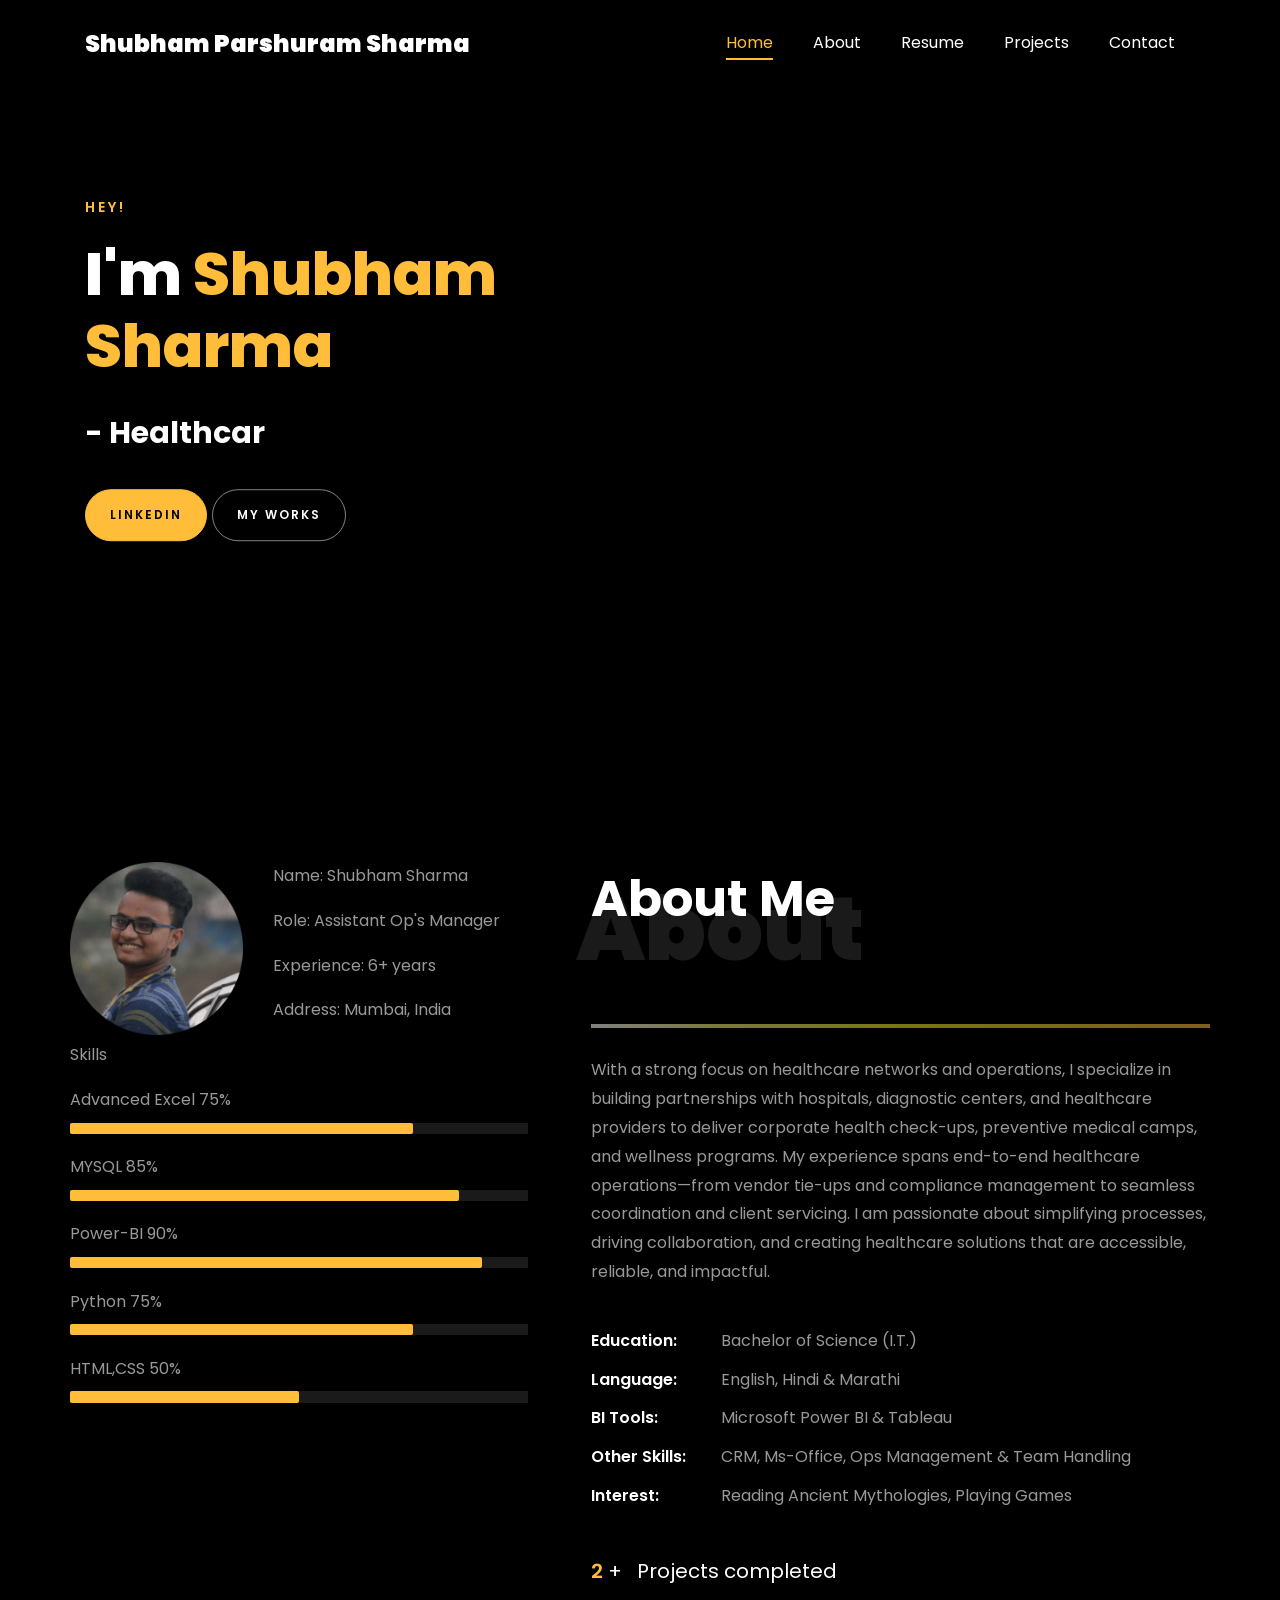
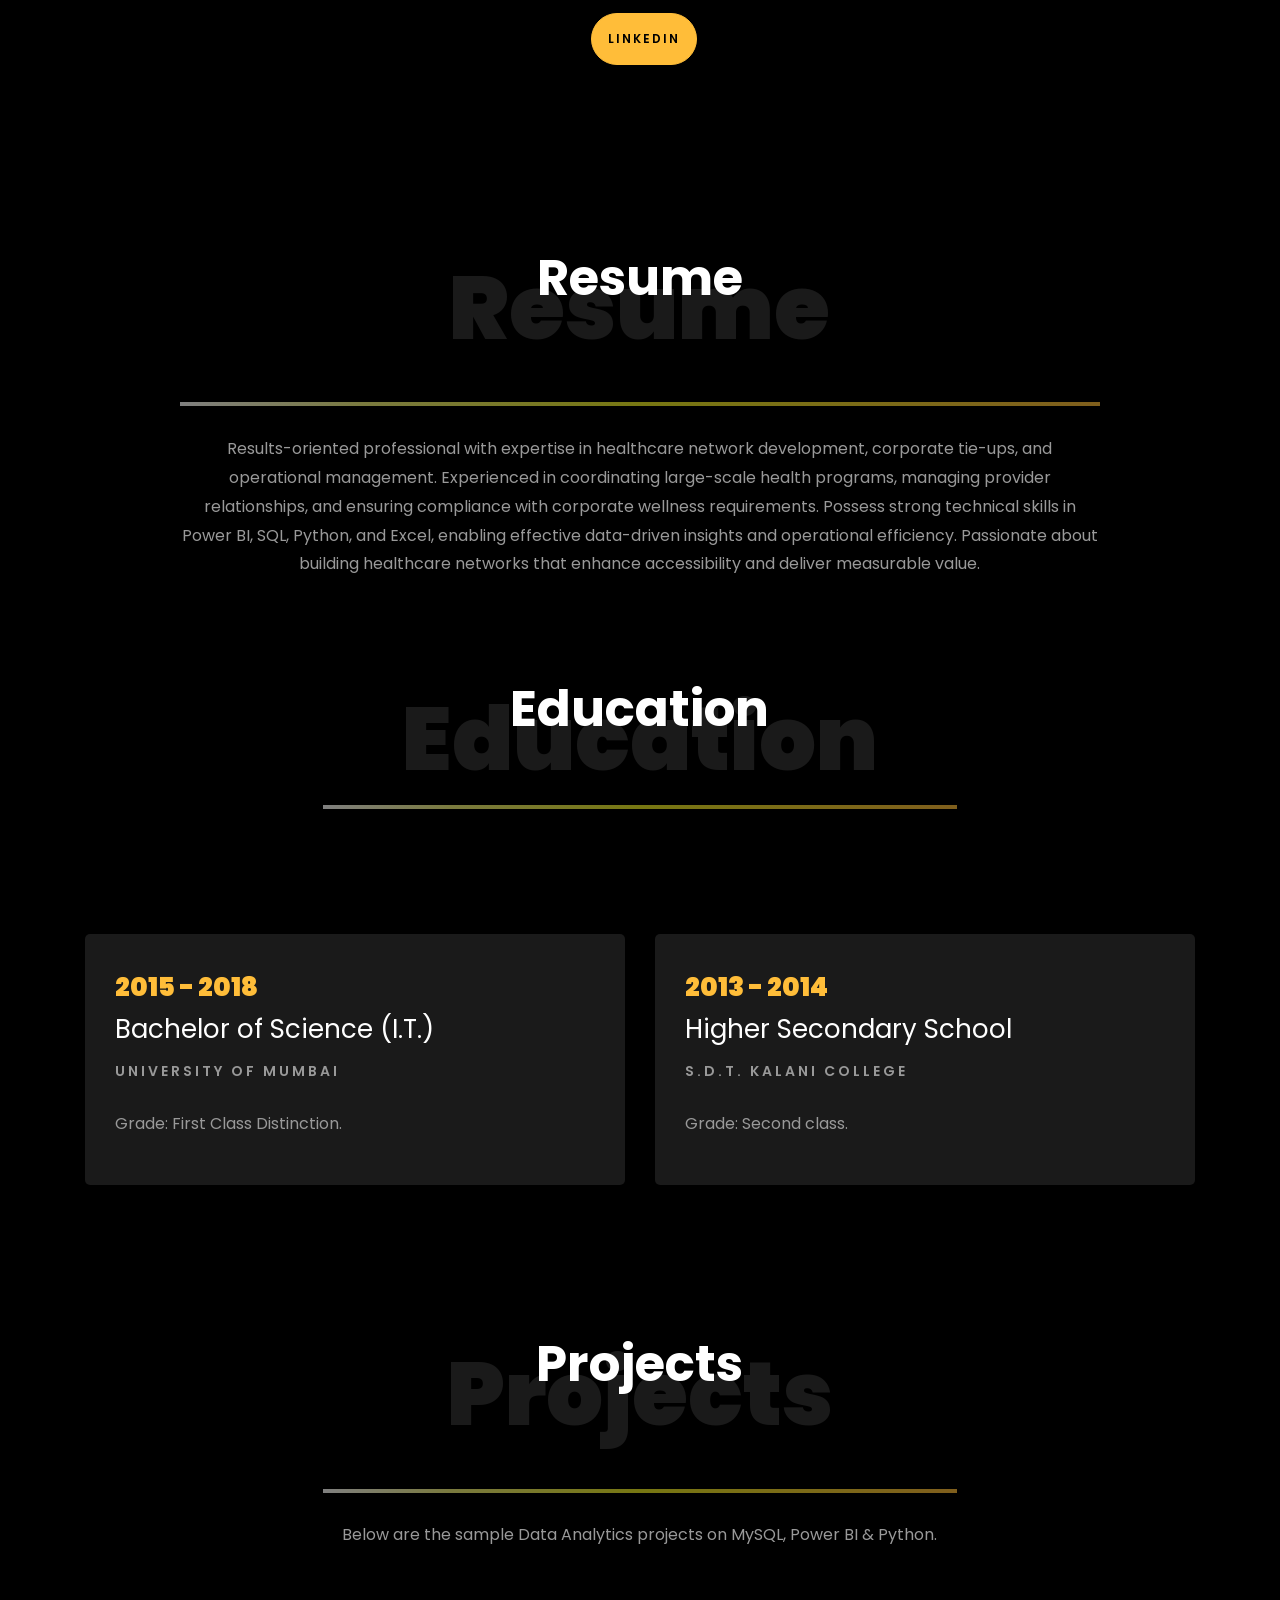
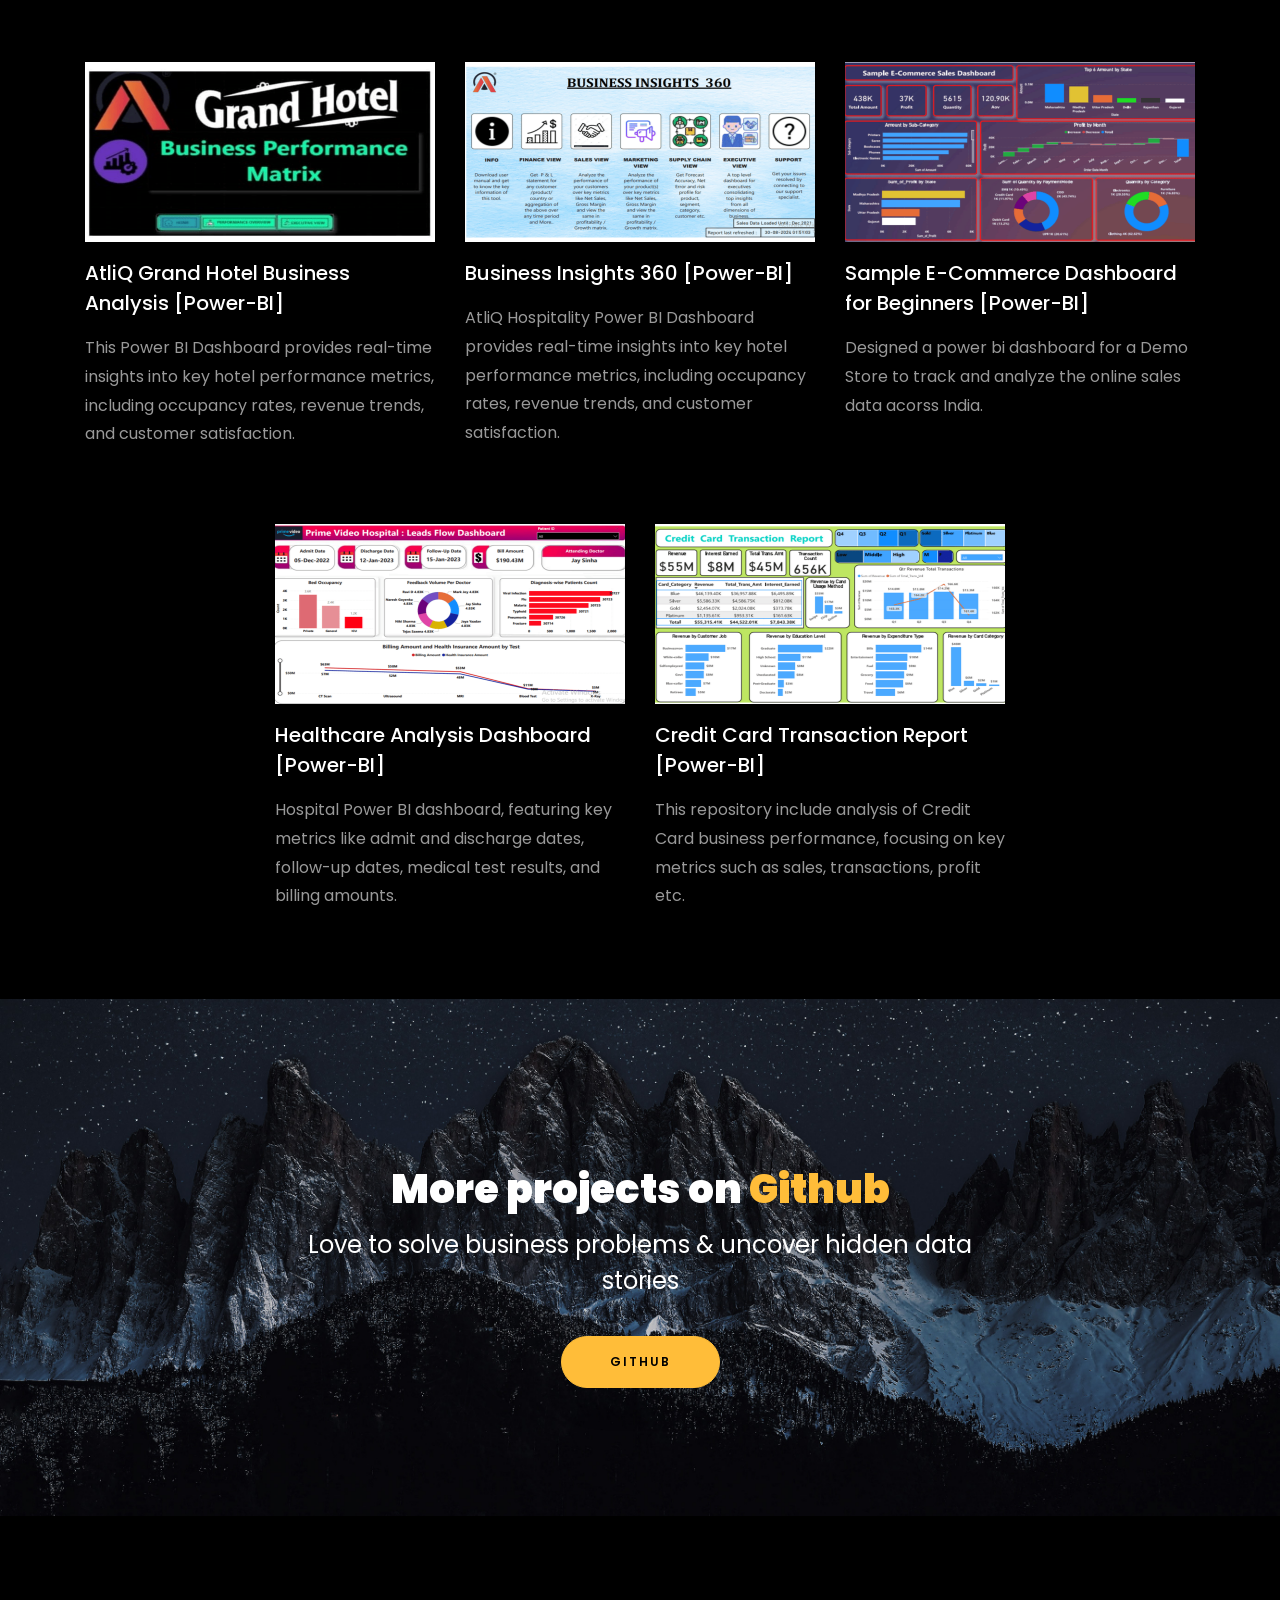
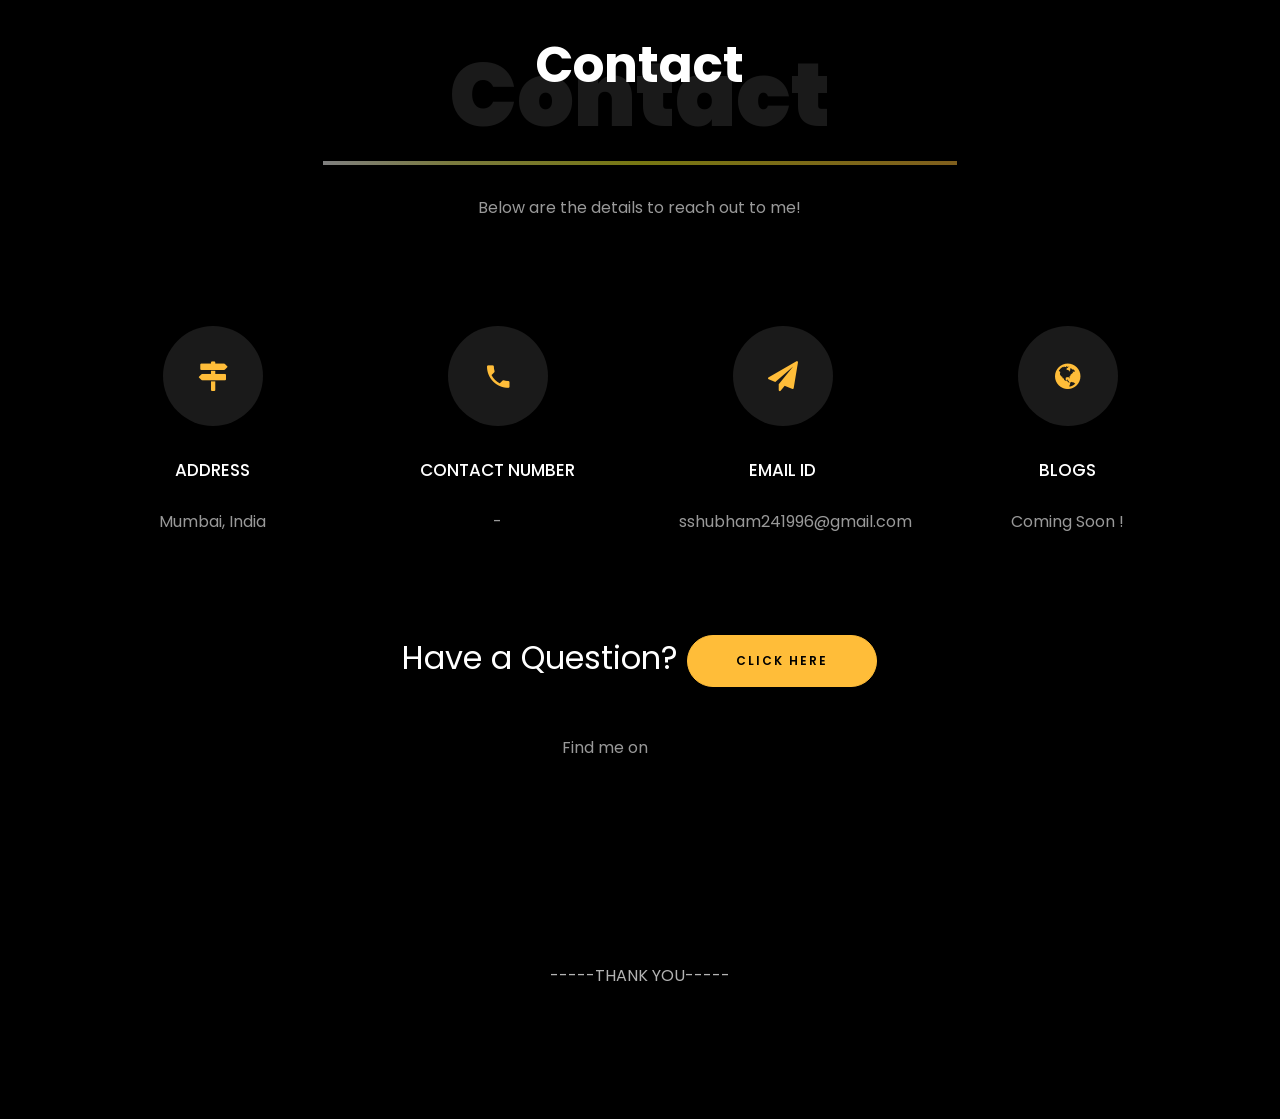
<file: index.html>
<!DOCTYPE html>
<html lang="en">
  <head>
    <title>Shubham Parshuram Sharma</title>
    <meta charset="utf-8">
    <meta name="viewport" content="width=device-width, initial-scale=1, shrink-to-fit=no">
    
    <link href="https://fonts.googleapis.com/css?family=Poppins:100,200,300,400,500,600,700,800,900" rel="stylesheet">

    <link rel="stylesheet" href="css/open-iconic-bootstrap.min.css">
    <link rel="stylesheet" href="css/animate.css">
    
    <link rel="stylesheet" href="css/owl.carousel.min.css">
    <link rel="stylesheet" href="css/owl.theme.default.min.css">
    <link rel="stylesheet" href="css/magnific-popup.css">

    <link rel="stylesheet" href="css/aos.css">

    <link rel="stylesheet" href="css/ionicons.min.css">
    
    <link rel="stylesheet" href="css/flaticon.css">
    <link rel="stylesheet" href="css/icomoon.css">
    <link rel="stylesheet" href="css/style.css">



<style>

/*======================================
//--//-->   ABOUT
======================================*/

.about-mf .box-shadow-full {
  padding-top: 4rem;
  padding-bottom: 4rem;
}

.about-mf .about-img {
  margin-bottom: 2rem;
}

.about-mf .about-img img {
  margin-left: 10px;
}


.skill-mf .progress {
  /* background-color: #cde1f8; */
  margin: .5rem 0 1.2rem 0;
  border-radius: 0;
  height: .7rem;
}

.skill-mf .progress .progress-bar {
  height: .7rem;
  background-color: #ffbd39;
}


/* Animation styles */
#typing-animation {
  position: relative;
  font-size: 30px;
  font-weight: bold;
  color: rgb(255, 255, 255);
  overflow: hidden;
  white-space: nowrap;
  animation: typing 3s steps(20, end) infinite;
}

#typing-animation:before {
  content: "";
  /* position: absolute; */
  top: 0;
  left: 0;
  width: 0;
  height: 100%;
  background-color: #ccc;
  animation: typing-cursor 0.5s ease-in-out infinite;
}

@keyframes typing {
  from {
    width: 0;
  }
  to {
    width: 100%;
  }
}

@keyframes typing-cursor {
  from {
    width: 5px;
  }
  to {
    width: 0;
  }
}


/* project image zoom effect */

.zoom-effect {
  overflow: hidden;
  transition: transform 0.3s ease-out;
}

.zoom-effect:hover {
  transform: scale(1.1);
}


</style>


  </head>
  <body data-spy="scroll" data-target=".site-navbar-target" data-offset="300">
	  
	  
    <nav class="navbar navbar-expand-lg navbar-dark ftco_navbar ftco-navbar-light site-navbar-target" id="ftco-navbar">
	    <div class="container">
	      <h1><a class="navbar-brand" href="index.html">Shubham  Parshuram  Sharma</a></h1>
	      <button class="navbar-toggler js-fh5co-nav-toggle fh5co-nav-toggle" type="button" data-toggle="collapse" data-target="#ftco-nav" aria-controls="ftco-nav" aria-expanded="false" aria-label="Toggle navigation">
	        <span class="oi oi-menu"></span> Menu
	      </button>

	      <div class="collapse navbar-collapse" id="ftco-nav">
	        <ul class="navbar-nav nav ml-auto">
	          <li class="nav-item"><a href="#home-section" class="nav-link"><span>Home</span></a></li>
	          <li class="nav-item"><a href="#about-section" class="nav-link"><span>About</span></a></li>
	          <li class="nav-item"><a href="#resume-section" class="nav-link"><span>Resume</span></a></li>
	          <li class="nav-item"><a href="#project-section" class="nav-link"><span>Projects</span></a></li>
	          <li class="nav-item"><a href="#contact-section" class="nav-link"><span>Contact</span></a></li>
	        </ul>
	      </div>
	    </div>
	  </nav>
	  <section id="home-section" class="hero">
		  <div class="home-slider  owl-carousel">
	       <div class="slider-item ">
	      	<div class="overlay"></div>
	         <div class="container">
	          <div class="row d-md-flex no-gutters slider-text align-items-end justify-content-end" data-scrollax-parent="true">
	          	<div class="one-third js-fullheight order-md-last img" style="background-image:url(images/111111.jpg);">
	          	 <div class="overlay"></div>
	          	</div>
		          <div class="one-forth d-flex  align-items-center ftco-animate" data-scrollax=" properties: { translateY: '80%' }">
		          	<div class="text">
		          		<span class="subheading">Hey!</span>
			            <h1 class="mb-4 mt-3">I'm <span>Shubham Sharma</span></h1>

						<!-- Element to contain animated typing -->
						<span id="typing-animation"></span>

						<script>

						// Initialize the typing animation
						const typingAnimationElement = document.getElementById('typing-animation');

						// Create an array of typing text
						const typingTexts = [
						" - Healthcare Network Provider",
						];

						// Create a function to display the typing animation for a given text
						function playTypingAnimation(text) {
						// Loop through each character and add it to the element
						for (let i = 0; i < text.length; i++) {
							setTimeout(() => {
							typingAnimationElement.textContent += text[i];
							}, i * 200); // Increase the delay to slow down the typing animation
						}

						// Once the animation is complete, reset the text and start over
						setTimeout(() => {
							typingAnimationElement.textContent = '';
							playTypingAnimation(typingTexts[(typingTexts.indexOf(text) + 1) % typingTexts.length]);
						}, text.length * 200);
						}

						// Start the typing animation loop
						playTypingAnimation(typingTexts[0]);

						</script>

						<br>
						<br>
<!-- 			            <h2>Data Analyst</h2> -->
						<!-- <h2 class="d-flex" style="margin-bottom: 0">With over 5 years of experience</h2> -->
						<!-- <br> -->
			            <p><a href="https://in.linkedin.com/in/shubhamsharma2496" target="_blank" class="btn btn-primary py-3 px-4">LinkedIn</a> 
							<a href="https://github.com/sshubham2496?tab=repositories" target="_blank" class="btn btn-white btn-outline-white py-3 px-4">My works</a></p>
		            </div>
		          </div>
	        	</div>
	        </div>
	      </div>
		</div>
    </section>



    <section class="ftco-about img ftco-section ftco-no-pb" id="about-section">
    	<div class="container">
			<div class="row">
				<div class="row d-flex align-items-stretch">
				<!-- <div class="row d-flex"> -->
					<div class="col-md-6 col-lg-5 d-flex">
						<div class="img-about img d-flex align-items-stretch">
							<div class="overlay">
								<div class="row">
									<div class="col-sm-6 col-md-5">
									  <div class="about-img">
										<img src="images/Profile_pic.jpg" class="img-fluid rounded b-shadow-a" alt="">
									  </div>
									</div>
									<!-- Details next to profile image -->
									<div class="col-sm-6 col-md-7">
									  <div class="about-info">
										<p><span class="title-s">Name: </span> <span>Shubham Sharma</span></p>
										<p><span class="title-s">Role: </span> <span>Assistant Op's Manager</span></p>
										<p><span class="title-s">Experience: </span> <span>6+ years</span></p>
										<p><span class="title-s">Address: </span> <span>Mumbai,  India</span></p>
									  </div>
									</div>
								  </div>

								<div class="skill-mf">
									<p class="title-s">Skills</p>
									<span>Advanced Excel</span> <span class="pull-right">75%</span>
									<div class="progress">
										<div class="progress-bar" role="progressbar" style="width: 75%;" aria-valuenow="95" aria-valuemin="0"
											aria-valuemax="100"></div>
									</div>
									
									<span>MYSQL</span> <span class="pull-right">85%</span>
									<div class="progress">
										<div class="progress-bar" role="progressbar" style="width: 85%" aria-valuenow="85" aria-valuemin="0"
											aria-valuemax="100"></div>
									</div>
									
									<span>Power-BI</span> <span class="pull-right">90%</span>
									<div class="progress">
										<div class="progress-bar" role="progressbar" style="width: 90%" aria-valuenow="90" aria-valuemin="0"
											aria-valuemax="100"></div>
									</div>
									
									<span>Python</span> <span class="pull-right">75%</span>
									<div class="progress">
										<div class="progress-bar" role="progressbar" style="width: 75%" aria-valuenow="75" aria-valuemin="0"
											aria-valuemax="100"></div>
									</div>
									
									<span>HTML,CSS</span> <span class="pull-right">50%</span>
									<div class="progress">
										<div class="progress-bar" role="progressbar" style="width: 50%" aria-valuenow="50" aria-valuemin="0"
											aria-valuemax="100"></div>
									</div>
								</div>
							</div>
						</div>
					</div>
					
					<div class="col-md-6 col-lg-7 pl-lg-5 pb-5">
						<div class="row justify-content-start pb-3">
							<div class="col-md-12 heading-section ftco-animate">
								
								<h1 class="big">About</h1>
								<h2 class="mb-4">About Me</h2>
								<br>
								<br>
								<div class="underline"></div>
								<br>
								<p> With a strong focus on healthcare networks and operations, I specialize in building partnerships with hospitals, diagnostic centers, and healthcare providers to deliver corporate health check-ups, preventive medical camps, and wellness programs.

My experience spans end-to-end healthcare operations—from vendor tie-ups and compliance management to seamless coordination and client servicing.

I am passionate about simplifying processes, driving collaboration, and creating healthcare solutions that are accessible, reliable, and impactful.
								</p>
								<ul class="about-info mt-4 px-md-0 px-2">
									<!-- <li class="d-flex"><span>Profile:</span> <span>Data Science &amp; Analytics</span></li> -->
									<!-- <li class="d-flex"><span>Domain:</span> <span>Retail, Ecommerce, BFSI &amp; Digital Marketing</span></li> -->
									<li class="d-flex"><span>Education:</span> <span>Bachelor of Science (I.T.)</span></li>
									<li class="d-flex"><span>Language:</span> <span>English, Hindi & Marathi</span></li>
									<li class="d-flex"><span>BI Tools:</span> <span>Microsoft Power BI &amp; Tableau</span></li>
									<li class="d-flex"><span>Other Skills:</span> <span>CRM, Ms-Office, Ops Management &amp; Team Handling</span></li>
									<li class="d-flex"><span>Interest:</span> <span>Reading Ancient Mythologies, Playing Games</span></li>
									
								</ul>
							</div>
						</div>


						<div class="counter-wrap ftco-animate d-flex mt-md-3">
							<div class="text">
								<p class="mb-4">
									<span class="number" data-number="10">0</span> <span>+</span>
									<span>&nbsp; Projects completed</span>
								</p>
								<p><a href="https://www.linkedin.com/in/sshubham241996" target="_blank" class="btn btn-primary py-3 px-3">LinkedIn</a></p>
							</div>
						</div>
					</div>
				</div>
			</div>
		</div>
    </section>
<section class="ftco-section ftco-no-pb" id="resume-section">
  <div class="container">
    <div class="row justify-content-center pb-5">
      <div class="col-md-10 heading-section text-center ftco-animate">
        <h1 class="big big-2">Resume</h1>
        <h2 class="mb-4">Resume</h2>
		  <br>
		  <br>
		  <div class="underline"></div>
		  <br>
        <p>Results-oriented professional with expertise in healthcare network development, corporate tie-ups, and operational management. Experienced in coordinating large-scale health programs, managing provider relationships, and ensuring compliance with corporate wellness requirements. Possess strong technical skills in Power BI, SQL, Python, and Excel, enabling effective data-driven insights and operational efficiency. Passionate about building healthcare networks that enhance accessibility and deliver measurable value.</p>
      </div>
    </div>

    <!-- Experience header -->
	  <!-- <div class="row justify-content-center mb-5 pb-5">
          <div class="col-md-7 heading-section text-center ftco-animate">
        <h1 class="big big-2">Experience</h1>
			  <h2 class="mb-4">Experience</h2>
			  <br>
			  <br>
		  <div class="underline"></div>
      </div>
    </div>
    <br>

    <!-- Swarnika alone (full width) 
    <!-- <div class="row">
  <div class="col-md-3"></div> <!-- empty left space -->
  <!-- <div class="col-md-6">
    <div class="resume-wrap ftco-animate text-center">
      <span class="date">June 2025 - Till Date</span>
      <h2>Manager - Provider Network</h2>
      <span class="position">Swarnika Healthcare LLP</span>
    </div>
  </div>
		</div>
 -->
	  <!-- <div class="row">
  <div class="col-md-3"></div> <!-- empty left space -->
  <!-- <div class="col-md-6">
    <div class="resume-wrap ftco-animate text-center">
      <span class="date">November 2022 - March 2025</span>
      <h2>Assistant Manager - Corporate Wellness</h2>
      <span class="position">Healthledger Diagnostics Pvt. Ltd.</span>
    </div>
  </div> -->
		<!-- <!-- </div> 

	  <div class="row">
  <div class="col-md-3"></div> <!-- empty left space -->
  <!-- <div class="col-md-6">
    <div class="resume-wrap ftco-animate text-center">
      <span class="date">March 2022 - November 2022</span>
      <h2>Associate - City Captain</h2>
      <span class="position">Aayuv technologies Pvt. Ltd.</span>
    </div>
  </div>
		</div> -->

	  <!-- <div class="row">
  <div class="col-md-3"></div> <!-- empty left space -->
  <!-- <div class="col-md-6">
    <div class="resume-wrap ftco-animate text-center">
      <span class="date">September 2021 - January 2022</span>
      <h2>User Engagement - Executive</h2>
      <span class="position">Whitehat Jr. Pvt. Ltd.</span>
    </div>
  </div>
		</div> --> 

	  <!-- <div class="row">
  <div class="col-md-3"></div> <!-- empty left space -->
  <!-- <div class="col-md-6">
    <div class="resume-wrap ftco-animate text-center">
      <span class="date">August 2018 - September 2021</span>
      <h2>Application Specialist</h2>
      <span class="position">Carl Zeiss India Pvt. Ltd.</span>
    </div>
  </div> 
		</div>  --> 

	  <!-- <div class="row">
	  <div class="row mt-4">
      <div class="col-md-6">
        <div class="resume-wrap ftco-animate text-center">
          <span class="date">Nov 2022 - Jan 2025</span>
          <h2>Healthledger Diagnostics Pvt. Ltd.</h2>
          <span class="position">Assistat Manager-Corporate Network</span>
        </div>
		</div>
	  <!-- </div> -->

<!-- <div class="row">
      <div class="col-md-6">
        <div class="resume-wrap ftco-animate text-center">
          <span class="date">March 2022 - November 2022</span>
          <h2>Associate-City Captain</h2>
          <span class="position">Aayuv Technologies Pvt Ltd (Ekincare)</span>
      </div> -->
		  <!-- </div> -->
	  <!-- </div>
    
<div class="row">
    <div class="row mt-4">
      <div class="col-md-6">
        <div class="resume-wrap ftco-animate text-center">
          <span class="date">September 2021 - January 2022</span>
          <h2>User Engagement Executive</h2>
          <span class="position">Whitehat Junior Pvt Ltd</span>
        </div>
		</div> -->
		<!-- </div> -->

		<!-- <div class="row">
      <div class="col-md-6">
        <div class="resume-wrap ftco-animate text-center">
          <span class="date">August 2018 - September 2021</span>
          <h2>Application Specialist</h2>
          <span class="position">Carl Zeiss India Pvt Ltd</span>
        </div>
      </div>
    </div>
	  <!-- </div> -->
	<br>
    <!-- Education header -->        
	<div class="row justify-content-center mb-5 pb-5">
          <div class="col-md-7 heading-section text-center ftco-animate">
        <h1 class="big big-2">Education</h1>
        <h2 class="mb-4">Education</h2>
			  <br>
			  			  		  <div class="underline"></div>
      </div>
    </div>
    <br>

    <div class="row">
      <div class="col-md-6">
        <div class="resume-wrap ftco-animate">
          <span class="date">2015 - 2018</span>
          <h2>Bachelor of Science (I.T.)</h2>
          <span class="position">University of Mumbai</span>
          <p class="mt-4">Grade: First Class Distinction.</p>
        </div>
      </div>

      <div class="col-md-6">
        <div class="resume-wrap ftco-animate">
          <span class="date">2013 - 2014</span>
          <h2>Higher Secondary School</h2>
          <span class="position">S.D.T. Kalani College</span>
          <p class="mt-4">Grade: Second class.</p>
        </div>
      </div>
    </div>

  </div>
</section>

   

    <section class="ftco-section" id="project-section">
      <div class="container">
        <div class="row justify-content-center mb-5 pb-5">
          <div class="col-md-7 heading-section text-center ftco-animate">
            <h1 class="big big-2">Projects</h1>
            <h2 class="mb-4">Projects</h2>
			  <br>
			  <br>
			  <div class="underline"></div>
			  <br>
            <p>Below are the sample Data Analytics projects on MySQL, Power BI & Python.</p>
          </div>
        </div>
        <div class="row d-flex">
          <div class="col-md-4 d-flex ftco-animate">
          	<div class="blog-entry justify-content-end">
              <a href="https://github.com/sshubham2496/AtliQ_Hotel_Analysis" class="block-20 zoom-effect" style="background-image: url('images/Ho.png');" target="_blank">
              </a>
              <div class="text mt-3 float-right d-block">

                <h3 class="heading"><a href="https://github.com/sshubham2496/AtliQ_Hotel_Analysis" target="_blank">AtliQ Grand Hotel Business Analysis [Power-BI]</a></h3>
                <p>This Power BI Dashboard provides real-time insights into key hotel performance metrics, including occupancy rates, revenue trends, and customer satisfaction.</p>
              </div>
            </div>
          </div>
          <div class="col-md-4 d-flex ftco-animate">
          	<div class="blog-entry justify-content-end">
              <a href="https://github.com/sshubham2496/Atliq_Business_Solution" class="block-20 zoom-effect" style="background-image: url('images/Atliq_Hardware.png');" target="_blank">
              </a>
              <div class="text mt-3 float-right d-block">

                <h3 class="heading"><a href="https://github.com/sshubham2496/Atliq_Business_Solution" target="_blank">Business Insights 360 [Power-BI]</a></h3>
                <p>AtliQ Hospitality Power BI Dashboard provides real-time insights into key hotel performance metrics, including occupancy rates, revenue trends, and customer satisfaction.</p>
              </div>
            </div>
          </div>
          <div class="col-md-4 d-flex ftco-animate">
          	<div class="blog-entry">
              <a href="https://github.com/sshubham2496/E-Commerce_Sales_Dashboard" class="block-20 zoom-effect" style="background-image: url('images/Sales_dash.png');" target="_blank">
              </a>
              <div class="text mt-3 float-right d-block">

                <h3 class="heading"><a href="https://github.com/sshubham2496/E-Commerce_Sales_Dashboard">Sample E-Commerce Dashboard for Beginners [Power-BI]</a></h3>
                <p>Designed a power bi dashboard for a Demo Store to track and analyze the online sales data acorss India.</p>
              </div>
            </div>
          </div>
        </div>
	<br>
		<!-- added justify-content-center to center align the last two projects -->
		<div class="row d-flex justify-content-center">  
			<div class="col-md-4 d-flex ftco-animate">
				<div class="blog-entry justify-content-end">
				<a href="https://github.com/sshubham2496/Healthcare_Dashboard" class="block-20 zoom-effect" style="background-image: url('images/Healthcare.png');"target="_blank">
				</a>
				<div class="text mt-3 float-right d-block">
  
				  <h3 class="heading"><a href="https://github.com/sshubham2496/Healthcare_Dashboard" target="_blank">Healthcare Analysis Dashboard [Power-BI]</a></h3>
				  <p>Hospital Power BI dashboard, featuring key metrics like admit and discharge dates, follow-up dates, medical test results, and billing amounts.</p>
				</div>
			  </div>
			</div>
			<div class="col-md-4 d-flex ftco-animate">
				<div class="blog-entry justify-content-end">
				<a href="https://github.com/sshubham2496/Credit_Card_Transaction_Report" class="block-20 zoom-effect" style="background-image: url('images/Credit.png');" target="_blank">
				</a>
				<div class="text mt-3 float-right d-block">
  
				  <h3 class="heading"><a href="https://github.com/sshubham2496/Credit_Card_Transaction_Report" target="_blank">Credit Card Transaction Report [Power-BI]</a></h3>
				  <p>This repository include analysis of Credit Card business performance, focusing on key metrics such as sales, transactions, profit etc.</p>
				</div>
			  </div>
			</div>
		 </div>
	  </div>
    </section>

	<section class="ftco-section ftco-no-pt ftco-no-pb ftco-counter img" id="section-counter">
      <!-- <div class="container">
		<div class="row d-md-flex align-items-center">
          <div class="col-md d-flex justify-content-center counter-wrap ftco-animate">
            <div class="block-18">
              <div class="text">
                <strong class="number" data-number="20">0</strong>
                <span>Achievements</span>
              </div>
            </div>
          </div>
          <div class="col-md d-flex justify-content-center counter-wrap ftco-animate">
            <div class="block-18">
              <div class="text">
                <strong class="number" data-number="30">0</strong>
                <span>Projects</span>
              </div>
            </div>
          </div>
          <div class="col-md d-flex justify-content-center counter-wrap ftco-animate">
            <div class="block-18">
              <div class="text">
                <strong class="number" data-number="1000">0</strong>
                <span>Mentored Students</span>
              </div>
            </div>
          </div>
          <div class="col-md d-flex justify-content-center counter-wrap ftco-animate">
            <div class="block-18">
              <div class="text">
                <strong class="number" data-number="500">0</strong>
                <span>Cups of coffee</span>
              </div>
            </div>
          </div>
        </div>
      </div>
	 -->
	  <div class="ftco-section ftco-hireme img margin-top" style="background-image: url(images/bg_1.jpg)">
			<!-- <div class="container"> -->
				<div class="row justify-content-center">
					<div class="col-md-7 ftco-animate text-center">
						<h2>More projects on<span> Github  </span> </h2>
						<div class="heading"> <h4>Love to solve business problems &amp; uncover hidden data stories </h4>
						<br>
						<p><a href="https://github.com/sshubham2496" target="_blank" class="btn btn-primary py-3 px-5">GitHub</a></p>
						</div>
					</div>
				</div>
			<!-- </div> -->
		</div>
	</section>



    <section class="ftco-section contact-section ftco-no-pb" id="contact-section">
      <div class="container">
      	<div class="row justify-content-center mb-5 pb-3">
          <div class="col-md-7 heading-section text-center ftco-animate">
            <h1 class="big big-2">Contact</h1>
            <h2 class="mb-4">Contact</h2>
			  <br>
			  <div class="underline"></div>
			  <br>
            <p>Below are the details to reach out to me!</p>
          </div>
        </div>

        <div class="row d-flex contact-info mb-5">
          <div class="col-md-6 col-lg-3 d-flex ftco-animate">
          	<div class="align-self-stretch box p-4 text-center">
          		<div class="icon d-flex align-items-center justify-content-center">
          			<span class="icon-map-signs"></span>
          		</div>
          		<h3 class="mb-4">Address</h3>
	            <p>Mumbai, India</p>
	          </div>
          </div>
          <div class="col-md-6 col-lg-3 d-flex ftco-animate">
          	<div class="align-self-stretch box p-4 text-center">
          		<div class="icon d-flex align-items-center justify-content-center">
          			<span class="icon-phone2"></span>
          		</div>
          		 <h3 class="mb-4">Contact Number</h3>
	             <p>
				 -
				 </p> 
	          </div>
          </div>
          <div class="col-md-6 col-lg-3 d-flex ftco-animate">
          	<div class="align-self-stretch box p-4 text-center">
          		<div class="icon d-flex align-items-center justify-content-center">
          			<span class="icon-paper-plane"></span>
          		</div>
          		<h3 class="mb-4">Email Id</h3>
	            <p>sshubham241996@gmail.com</a></p>
	          </div>
          </div>
          <div class="col-md-6 col-lg-3 d-flex ftco-animate">
          	<div class="align-self-stretch box p-4 text-center">
          		<div class="icon d-flex align-items-center justify-content-center" href="https://medium.com/@sshubham241996/" target="_blank">
          			<span class="icon-globe" href="https://medium.com/@sshubham241996/" target="_blank"></span>
          		</div>
          		<h3 class="mb-4" href="https://medium.com/@sshubham241996/" target="_blank">Blogs</h3>
	            <p>Coming Soon !</p>
	          </div>
          </div>
		  <div class="container">
			<br>
			<br>
			<div class="row justify-content-center">
				<div class="col-md-7 ftco-animate text-center">
					<h2>Have a<span> Question?  </span> <a href="https://docs.google.com/forms/d/e/1FAIpQLSebm2hcpHOJOeExUREVNRhsFSInF39sntpscZyHFmQwkXK2rA/viewform?vc=0&c=0&w=1&flr=0" target="_blank" class="btn btn-primary py-3 px-5">Click Here</a> </h2>
				</div>
			</div>
				<br>
					<ul class="ftco-footer-social list-unstyled d-flex justify-content-center align-items-center mb-0">
					  <li class="ftco-animate normal-txt">Find me on  </li>
<!-- 					  <li class="ftco-animate"><a href="https://www.youtube.com/@ShubhamSharmaOfficial"><span class="icon-youtube"></span></a></li> -->
					  <li class="ftco-animate"><a href="https://in.linkedin.com/in/shubhamsharma2496" target="_blank"><span class="icon-linkedin"></span></a></li>  
<!-- 					  <li class="ftco-animate"><a href="https://twitter.com/ShubhamnSharma"><span class="icon-twitter"></span></a></li> -->
<!-- 					  <li class="ftco-animate"><a href="https://twitter.com/ShubhamnSharma"><span class="icon-facebook"></span></a></li> -->
<!-- 				      <li class="ftco-animate"><a href="https://www.instagram.com/ShubhamnSharma/"><span class="icon-instagram"></span></a></li> -->
					</ul>
				<br>
		   </div>
   </div>
 </section>


 
	
    <footer class="ftco-footer ftco-section">
		<div class="container">
		  <div class="row">
			<div class="col-md-12 text-center">
  
			  <p>-----THANK YOU-----</p>
			</div>
		  </div>
		</div>
	  </footer>


  <!-- loader -->
  <div id="ftco-loader" class="show fullscreen"><svg class="circular" width="48px" height="48px"><circle class="path-bg" cx="24" cy="24" r="22" fill="none" stroke-width="4" stroke="#eeeeee"/><circle class="path" cx="24" cy="24" r="22" fill="none" stroke-width="4" stroke-miterlimit="10" stroke="#F96D00"/></svg></div>


  <script src="js/jquery.min.js"></script>
  <script src="js/jquery-migrate-3.0.1.min.js"></script>
  <script src="js/popper.min.js"></script>
  <script src="js/bootstrap.min.js"></script>
  <script src="js/jquery.easing.1.3.js"></script>
  <script src="js/jquery.waypoints.min.js"></script>
  <script src="js/jquery.stellar.min.js"></script>
  <script src="js/owl.carousel.min.js"></script>
  <script src="js/jquery.magnific-popup.min.js"></script>
  <script src="js/aos.js"></script>
  <script src="js/jquery.animateNumber.min.js"></script>
  <script src="js/scrollax.min.js"></script>
  
  <script src="js/main.js"></script>
    
  </body>
</html>
</file>
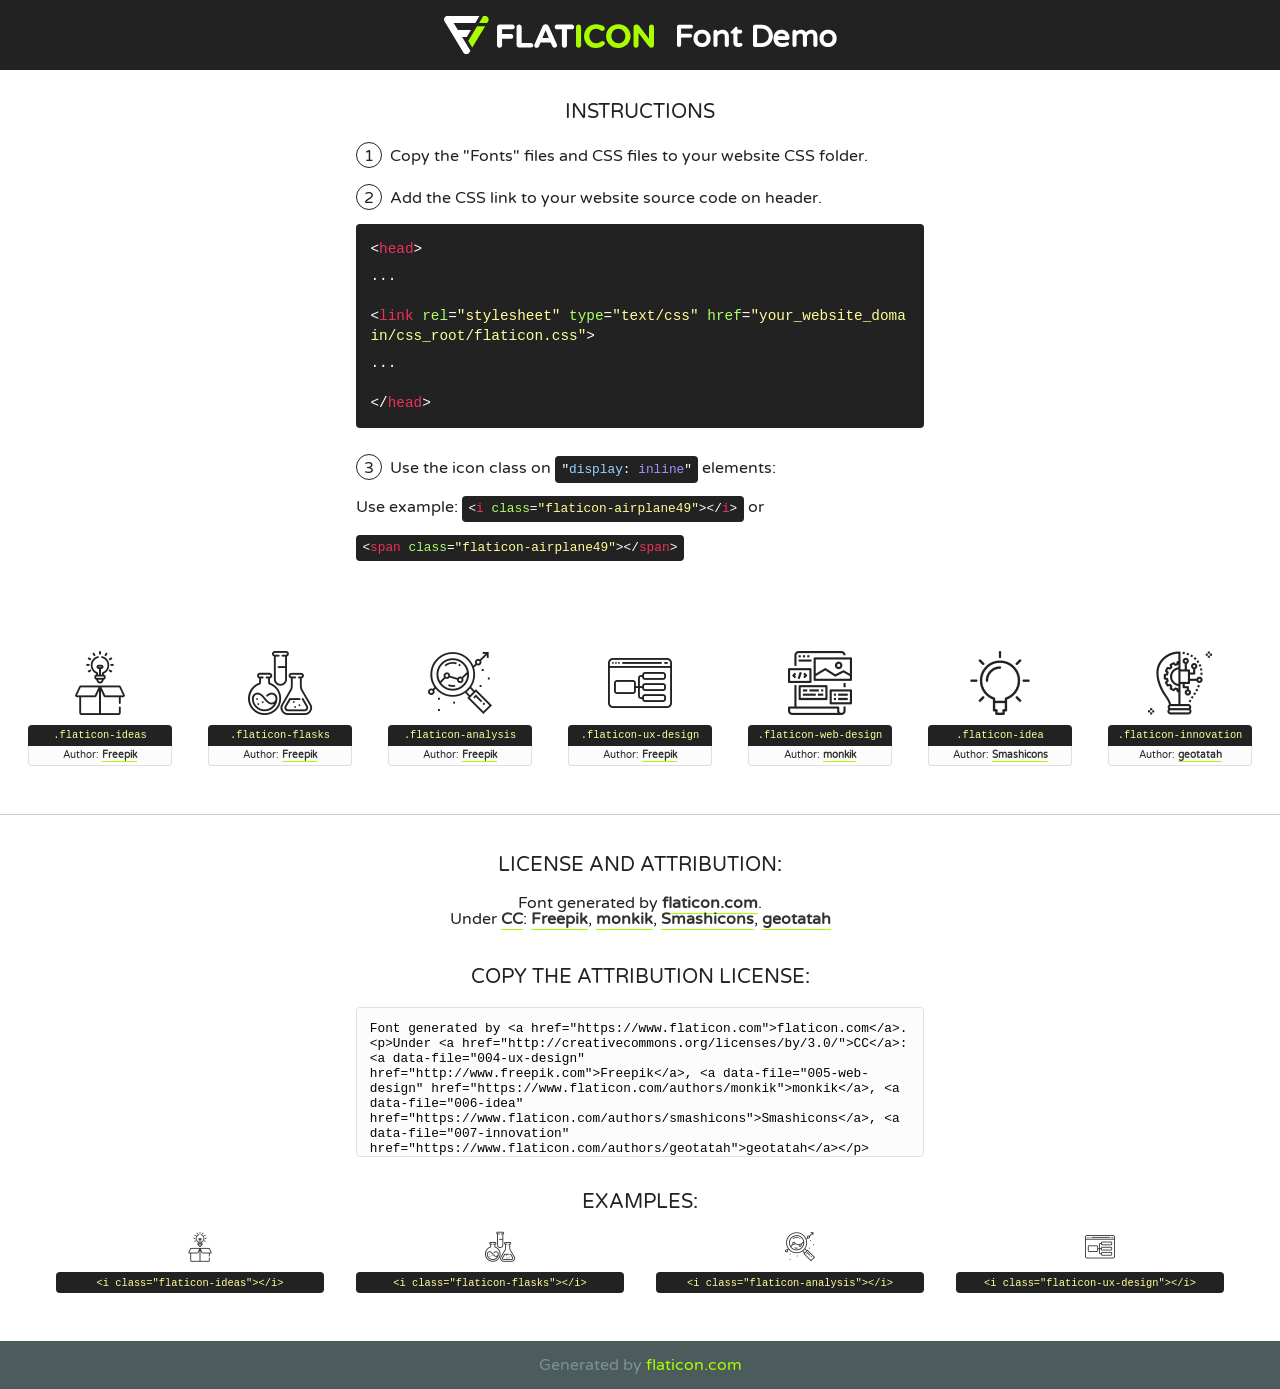
<file: fonts/flaticon/font/flaticon.html>
<!DOCTYPE html>
<!--
  Flaticon icon font: Flaticon
  Creation date: 20/03/2019 02:18
-->
<html>
<!DOCTYPE html>
<html>

<head>
    <title>Flaticon WebFont</title>
    <link href="http://fonts.googleapis.com/css?family=Varela+Round" rel="stylesheet" type="text/css" />
    <link rel="stylesheet" type="text/css" href="flaticon.css">
    <meta charset="UTF-8">
    <style>
    html, body, div, span, applet, object, iframe,
    h1, h2, h3, h4, h5, h6, p, blockquote, pre,
    a, abbr, acronym, address, big, cite, code,
    del, dfn, em, img, ins, kbd, q, s, samp,
    small, strike, strong, sub, sup, tt, var,
    b, u, i, center,
    dl, dt, dd, ol, ul, li,
    fieldset, form, label, legend,
    table, caption, tbody, tfoot, thead, tr, th, td,
    article, aside, canvas, details, embed, 
    figure, figcaption, footer, header, hgroup, 
    menu, nav, output, ruby, section, summary,
    time, mark, audio, video {
        margin: 0;
        padding: 0;
        border: 0;
        font-size: 100%;
        font: inherit;
        vertical-align: baseline;
    }
    /* HTML5 display-role reset for older browsers */
    article, aside, details, figcaption, figure, 
    footer, header, hgroup, menu, nav, section {
        display: block;
    }
    body {
        line-height: 1;
    }
    ol, ul {
        list-style: none;
    }
    blockquote, q {
        quotes: none;
    }
    blockquote:before, blockquote:after,
    q:before, q:after {
        content: '';
        content: none;
    }
    table {
        border-collapse: collapse;
        border-spacing: 0;
    }
    body {
        font-family: 'Varela Round', Helvetica, Arial, sans-serif;
        font-size: 16px;
        color: #222;
    }
    a {
        color: #333;
        border-bottom: 1px solid #a9fd00;
        font-weight: bold;
        text-decoration: none;
    }
    * {
        -moz-box-sizing: border-box;
        -webkit-box-sizing: border-box;
        box-sizing: border-box;
        margin: 0;
        padding: 0;
    }
    [class^="flaticon-"]:before, [class*=" flaticon-"]:before, [class^="flaticon-"]:after, [class*=" flaticon-"]:after {
        font-family: Flaticon;
        font-size: 30px;
        font-style: normal;
        margin-left: 20px;
        color: #333;
    }
    .wrapper {
        max-width: 600px;
        margin: auto;
        padding: 0 1em;
    }
    .title {
        font-size: 1.25em;
        text-align: center;
        margin-bottom: 1em;
        text-transform: uppercase;
    }
    header {
        text-align: center;
        background-color: #222;
        color: #fff;
        padding: 1em;
    }
    header .logo {
        width: 210px;
        height: 38px;
        display: inline-block;
        vertical-align: middle;
        margin-right: 1em;
        border: none;
    }
    header strong {
        font-size: 1.95em;
        font-weight: bold;
        vertical-align: middle;
        margin-top: 5px;
        display: inline-block;
    }
    .demo {
        margin: 2em auto;
        line-height: 1.25em;
    }
    .demo ul li {
        margin-bottom: 1em;
    }
    .demo ul li .num {
        color: #222;
        border-radius: 20px;
        display: inline-block;
        width: 26px;
        padding: 3px;
        height: 26px;
        text-align: center;
        margin-right: 0.5em;
        border: 1px solid #222;
    }
    .demo ul li code {
        background-color: #222;
        border-radius: 4px;
        padding: 0.25em 0.5em;
        display: inline-block;
        color: #fff;
        font-family: Consolas,Monaco,Lucida Console,Liberation Mono,DejaVu Sans Mono,Bitstream Vera Sans Mono,Courier New, monospace;
        font-weight: lighter;
        margin-top: 1em;
        font-size: 0.8em;
        word-break: break-all;
    }
    .demo ul li code.big {
        padding: 1em;
        font-size: 0.9em;
    }
    .demo ul li code .red {
        color: #EF3159;
    }
    .demo ul li code .green {
        color: #ACFF65;
    }
    .demo ul li code .yellow {
        color: #FFFF99;
    }
    .demo ul li code .blue {
        color: #99D3FF;
    }
    .demo ul li code .purple {
        color: #A295FF;
    }
    .demo ul li code .dots {
        margin-top: 0.5em;
        display: block;
    }
    #glyphs {
        border-bottom: 1px solid #ccc;
        padding: 2em 0;
        text-align: center;
    }
    .glyph {
        display: inline-block;
        width: 9em;
        margin: 1em;
        text-align: center;
        vertical-align: top;
        background: #FFF;
    }
    .glyph .glyph-icon {
        padding: 10px;
        display: block;
        font-family:"Flaticon";
        font-size: 64px;
        line-height: 1;
    }
    .glyph .glyph-icon:before {
        font-size: 64px;
        color: #222;
        margin-left: 0;
    }
    .class-name {
        font-size: 0.65em;
        background-color: #222;
        color: #fff;
        border-radius: 4px 4px 0 0;
        padding: 0.5em;
        color: #FFFF99;
        font-family: Consolas,Monaco,Lucida Console,Liberation Mono,DejaVu Sans Mono,Bitstream Vera Sans Mono,Courier New, monospace;
    }
    .author-name {
        font-size: 0.6em;
        background-color: #fcfcfd;
        border: 1px solid #DEDEE4;
        border-top: 0;
        border-radius: 0 0 4px 4px;
        padding: 0.5em;
    }
    .class-name:last-child {
        font-size: 10px;
        color:#888;
    }
    .class-name:last-child a {
        font-size: 10px;
        color:#555;
    }
    .class-name:last-child a:hover {
        color:#a9fd00;
    }
    .glyph > input {
        display: block;
        width: 100px;
        margin: 5px auto;
        text-align: center;
        font-size: 12px;
        cursor: text;
    }
    .glyph > input.icon-input {
        font-family:"Flaticon";
        font-size: 16px;
        margin-bottom: 10px;
    }
    .attribution .title {
        margin-top: 2em;
    }
    .attribution textarea {
        background-color: #fcfcfd;
        padding: 1em;
        border: none;
        box-shadow: none;
        border: 1px solid #DEDEE4;
        border-radius: 4px;
        resize: none;
        width: 100%;
        height: 150px;
        font-size: 0.8em;
        font-family: Consolas,Monaco,Lucida Console,Liberation Mono,DejaVu Sans Mono,Bitstream Vera Sans Mono,Courier New, monospace;
        -webkit-appearance: none;
    }
    .iconsuse {
        margin: 2em auto;
        text-align: center;
        max-width: 1200px;
    }
    .iconsuse:after {
        content: '';
        display: table;
        clear: both;
    }
    .iconsuse .image {
        float: left;
        width: 25%;
        padding: 0 1em;
    }
    .iconsuse .image p {
        margin-bottom: 1em;
    }
    .iconsuse .image span {
        display: block;
        font-size: 0.65em;
        background-color: #222;
        color: #fff;
        border-radius: 4px;
        padding: 0.5em;
        color: #FFFF99;
        margin-top: 1em;
        font-family: Consolas,Monaco,Lucida Console,Liberation Mono,DejaVu Sans Mono,Bitstream Vera Sans Mono,Courier New, monospace;
    }
    #footer {
        text-align: center;
        background-color: #4C5B5C;
        color: #7c9192;
        padding: 1em;
    }
    #footer a {
        border: none;
        color: #a9fd00;
        font-weight: normal;
    }
    @media (max-width: 960px) {
        .iconsuse .image {
            width: 50%;
        }
    }
    @media (max-width: 560px) {
        .iconsuse .image {
            width: 100%;
        }
    }
    </style>
</head>

<body class="characters-off">

    <header>
        <a href="https://www.flaticon.com" target="_blank" class="logo">
            <svg version="1.1" xmlns="http://www.w3.org/2000/svg" xmlns:xlink="http://www.w3.org/1999/xlink" xmlns:a="http://ns.adobe.com/AdobeSVGViewerExtensions/3.0/" viewBox="0 0 560.875 102.036" enable-background="new 0 0 560.875 102.036" xml:space="preserve">
                <defs>
                </defs>
                <g>
                    <g class="letters">
                        <path fill="#ffffff" d="M141.596,29.675c0-3.777,2.985-6.767,6.764-6.767h34.438c3.426,0,6.15,2.728,6.15,6.15
                        c0,3.43-2.724,6.149-6.15,6.149h-27.674v13.091h23.719c3.429,0,6.151,2.724,6.151,6.15c0,3.43-2.723,6.149-6.151,6.149h-23.719
                        v17.574c0,3.773-2.986,6.761-6.764,6.761c-3.779,0-6.764-2.989-6.764-6.761V29.675z"></path>
                        <path fill="#ffffff" d="M193.844,29.149c0-3.781,2.985-6.767,6.764-6.767c3.776,0,6.763,2.985,6.763,6.767v42.957h25.039
                        c3.426,0,6.149,2.726,6.149,6.153c0,3.425-2.723,6.15-6.149,6.15h-31.802c-3.779,0-6.764-2.986-6.764-6.768V29.149z"></path>
                        <path fill="#ffffff" d="M241.891,75.71l21.438-48.407c1.492-3.341,4.215-5.357,7.906-5.357h0.792
                        c3.686,0,6.323,2.017,7.815,5.357l21.439,48.407c0.436,0.967,0.701,1.845,0.701,2.723c0,3.602-2.809,6.501-6.414,6.501
                        c-3.161,0-5.269-1.845-6.499-4.655l-4.132-9.661h-27.059l-4.301,10.102c-1.144,2.631-3.426,4.214-6.237,4.214
                        c-3.517,0-6.24-2.81-6.24-6.325C241.1,77.64,241.451,76.677,241.891,75.71z M279.932,58.666l-8.521-20.297l-8.526,20.297H279.932
                        z"></path>
                        <path fill="#ffffff" d="M314.864,35.387H301.86c-3.429,0-6.239-2.813-6.239-6.238c0-3.429,2.811-6.24,6.239-6.24h39.533
                        c3.426,0,6.237,2.811,6.237,6.24c0,3.425-2.811,6.238-6.237,6.238h-13.001v42.785c0,3.773-2.99,6.761-6.764,6.761
                        c-3.779,0-6.764-2.989-6.764-6.761V35.387z"></path>
                        <path fill="#A9FD00" d="M352.615,29.149c0-3.781,2.985-6.767,6.767-6.767c3.774,0,6.761,2.985,6.761,6.767v49.024
                        c0,3.773-2.987,6.761-6.761,6.761c-3.781,0-6.767-2.989-6.767-6.761V29.149z"></path>
                        <path fill="#A9FD00" d="M374.132,53.836v-0.179c0-17.481,13.178-31.801,32.065-31.801c9.22,0,15.459,2.458,20.557,6.238
                        c1.402,1.054,2.637,2.985,2.637,5.357c0,3.692-2.985,6.59-6.681,6.59c-1.845,0-3.071-0.702-4.044-1.319
                        c-3.776-2.813-7.729-4.393-12.562-4.393c-10.364,0-17.831,8.611-17.831,19.154v0.173c0,10.542,7.291,19.329,17.831,19.329
                        c5.715,0,9.492-1.756,13.359-4.834c1.049-0.874,2.458-1.491,4.039-1.491c3.429,0,6.325,2.813,6.325,6.236
                        c0,2.106-1.056,3.78-2.282,4.834c-5.539,4.834-12.036,7.733-21.878,7.733C387.572,85.464,374.132,71.493,374.132,53.836z"></path>
                        <path fill="#A9FD00" d="M433.009,53.836v-0.179c0-17.481,13.79-31.801,32.766-31.801c18.981,0,32.592,14.143,32.592,31.628v0.173
                        c0,17.483-13.785,31.807-32.769,31.807C446.625,85.464,433.009,71.32,433.009,53.836z M484.224,53.836v-0.179
                        c0-10.539-7.725-19.326-18.626-19.326c-10.893,0-18.449,8.611-18.449,19.154v0.173c0,10.542,7.73,19.329,18.626,19.329
                        C476.676,72.986,484.224,64.378,484.224,53.836z"></path>
                        <path fill="#A9FD00" d="M506.233,29.321c0-3.774,2.99-6.763,6.767-6.763h1.401c3.252,0,5.183,1.583,7.029,3.953l26.093,34.265
                        V29.059c0-3.692,2.99-6.677,6.681-6.677c3.683,0,6.671,2.985,6.671,6.677v48.934c0,3.78-2.987,6.765-6.764,6.765h-0.436
                        c-3.257,0-5.188-1.581-7.034-3.953l-27.056-35.492v32.944c0,3.687-2.985,6.676-6.678,6.676c-3.683,0-6.673-2.989-6.673-6.676
                        V29.321z"></path>
                    </g>
                    <g class="insignia">
                        <path fill="#ffffff" d="M48.372,56.137h12.517l11.156-18.537H37.186L25.688,18.539h57.825L94.668,0H9.271
                        C5.925,0,2.842,1.801,1.198,4.716c-1.644,2.907-1.593,6.482,0.134,9.343l50.38,83.501c1.678,2.781,4.689,4.476,7.938,4.476
                        c3.246,0,6.257-1.695,7.935-4.476l2.898-4.804L48.372,56.137z"></path>
                        <g class="i">
                            <path fill="#A9FD00" d="M93.575,18.539h0.031v0.004l21.652,0.004l2.705-4.488c1.727-2.861,1.778-6.436,0.133-9.343
                            C116.454,1.801,113.371,0,110.026,0h-5.294L93.575,18.539z"></path>
                            <polygon fill="#A9FD00" points="88.291,27.356 64.725,66.486 75.519,84.404 109.942,27.356"></polygon>
                        </g>
                    </g>
                </g>
            </svg>
        </a>
        <strong>Font Demo</strong>
    </header>


    <section class="demo wrapper">

        <p class="title">Instructions</p>

        <ul>
            <li>
                <span class="num">1</span>Copy the "Fonts" files and CSS files to your website CSS folder.
            </li>
            <li>
                <span class="num">2</span>Add the CSS link to your website source code on header.
                <code class="big">
                    &lt;<span class="red">head</span>&gt;
                    <br/><span class="dots">...</span>
                    <br/>&lt;<span class="red">link</span> <span class="green">rel</span>=<span class="yellow">"stylesheet"</span> <span class="green">type</span>=<span class="yellow">"text/css"</span> <span class="green">href</span>=<span class="yellow">"your_website_domain/css_root/flaticon.css"</span>&gt;
                    <br/><span class="dots">...</span>
                    <br/>&lt;/<span class="red">head</span>&gt;
                </code>
            </li>

            <li>
                <p>
                    <span class="num">3</span>Use the icon class on <code>"<span class="blue">display</span>:<span class="purple"> inline</span>"</code> elements:
                    <br />
                    Use example: <code>&lt;<span class="red">i</span> <span class="green">class</span>=<span class="yellow">&quot;flaticon-airplane49&quot;</span>&gt;&lt;/<span class="red">i</span>&gt;</code> or <code>&lt;<span class="red">span</span> <span class="green">class</span>=<span class="yellow">&quot;flaticon-airplane49&quot;</span>&gt;&lt;/<span class="red">span</span>&gt;</code>
            </li>
        </ul>

    </section>




   <section id="glyphs">          
    
      
        <div class="glyph"><div class="glyph-icon flaticon-ideas"></div>
            <div class="class-name">.flaticon-ideas</div>
            <div class="author-name">Author: <a data-file="001-ideas" href="http://www.freepik.com">Freepik</a> </div> 
        </div>        
        
        <div class="glyph"><div class="glyph-icon flaticon-flasks"></div>
            <div class="class-name">.flaticon-flasks</div>
            <div class="author-name">Author: <a data-file="002-flasks" href="http://www.freepik.com">Freepik</a> </div> 
        </div>        
        
        <div class="glyph"><div class="glyph-icon flaticon-analysis"></div>
            <div class="class-name">.flaticon-analysis</div>
            <div class="author-name">Author: <a data-file="003-analysis" href="http://www.freepik.com">Freepik</a> </div> 
        </div>        
        
        <div class="glyph"><div class="glyph-icon flaticon-ux-design"></div>
            <div class="class-name">.flaticon-ux-design</div>
            <div class="author-name">Author: <a data-file="004-ux-design" href="http://www.freepik.com">Freepik</a> </div> 
        </div>        
        
        <div class="glyph"><div class="glyph-icon flaticon-web-design"></div>
            <div class="class-name">.flaticon-web-design</div>
            <div class="author-name">Author: <a data-file="005-web-design" href="https://www.flaticon.com/authors/monkik">monkik</a> </div> 
        </div>        
        
        <div class="glyph"><div class="glyph-icon flaticon-idea"></div>
            <div class="class-name">.flaticon-idea</div>
            <div class="author-name">Author: <a data-file="006-idea" href="https://www.flaticon.com/authors/smashicons">Smashicons</a> </div> 
        </div>        
        
        <div class="glyph"><div class="glyph-icon flaticon-innovation"></div>
            <div class="class-name">.flaticon-innovation</div>
            <div class="author-name">Author: <a data-file="007-innovation" href="https://www.flaticon.com/authors/geotatah">geotatah</a> </div> 
        </div>        
        

    </section>



    <section class="attribution wrapper"   style="text-align:center;">

      <div class="title">License and attribution:</div><div class="attrDiv">Font generated by <a href="https://www.flaticon.com">flaticon.com</a>. <div><p>Under <a href="http://creativecommons.org/licenses/by/3.0/">CC</a>: <a data-file="004-ux-design" href="http://www.freepik.com">Freepik</a>, <a data-file="005-web-design" href="https://www.flaticon.com/authors/monkik">monkik</a>, <a data-file="006-idea" href="https://www.flaticon.com/authors/smashicons">Smashicons</a>, <a data-file="007-innovation" href="https://www.flaticon.com/authors/geotatah">geotatah</a></p>  </div>
      </div>
      <div class="title">Copy the Attribution License:</div>

    <textarea onclick="this.focus();this.select();">Font generated by &lt;a href=&quot;https://www.flaticon.com&quot;&gt;flaticon.com&lt;/a&gt;. <p>Under <a href="http://creativecommons.org/licenses/by/3.0/">CC</a>: <a data-file="004-ux-design" href="http://www.freepik.com">Freepik</a>, <a data-file="005-web-design" href="https://www.flaticon.com/authors/monkik">monkik</a>, <a data-file="006-idea" href="https://www.flaticon.com/authors/smashicons">Smashicons</a>, <a data-file="007-innovation" href="https://www.flaticon.com/authors/geotatah">geotatah</a></p>  
     </textarea>

    </section>

    <section class="iconsuse">

          <div class="title">Examples:</div>            
             
            <div class="image">
                <p>
                    <i class="glyph-icon flaticon-ideas"></i> 
                    <span>&lt;i class=&quot;flaticon-ideas&quot;&gt;&lt;/i&gt;</span>
                </p>
            </div>
            
            <div class="image">
                <p>
                    <i class="glyph-icon flaticon-flasks"></i> 
                    <span>&lt;i class=&quot;flaticon-flasks&quot;&gt;&lt;/i&gt;</span>
                </p>
            </div>
            
            <div class="image">
                <p>
                    <i class="glyph-icon flaticon-analysis"></i> 
                    <span>&lt;i class=&quot;flaticon-analysis&quot;&gt;&lt;/i&gt;</span>
                </p>
            </div>
            
            <div class="image">
                <p>
                    <i class="glyph-icon flaticon-ux-design"></i> 
                    <span>&lt;i class=&quot;flaticon-ux-design&quot;&gt;&lt;/i&gt;</span>
                </p>
            </div>
                       
        </div>
                            
    </section>

<div id="footer">
    <div>Generated by <a href="https://www.flaticon.com">flaticon.com</a>
    </div>
</div>



</body>
</html>
</file>
<file: css/flaticon.css>
/*
  	Flaticon icon font: Flaticon
  	Creation date: 04/01/2019 13:45
  	*/


@font-face {
  font-family: "Flaticon";
  src: url("../fonts/flaticon/font/Flaticon.eot");
  src: url("../fonts/flaticon/font/Flaticon.eot?#iefix") format("embedded-opentype"),
       url("../fonts/flaticon/font/Flaticon.woff") format("woff"),
       url("../fonts/flaticon/font/Flaticon.ttf") format("truetype"),
       url("../fonts/flaticon/font/Flaticon.svg#Flaticon") format("svg");
  font-weight: normal;
  font-style: normal;
}

@media screen and (-webkit-min-device-pixel-ratio:0) {
  @font-face {
    font-family: "Flaticon";
    src: url("../fonts/flaticon/font/Flaticon.svg#Flaticon") format("svg");
  }
}

[class^="flaticon-"]:before, [class*=" flaticon-"]:before,
[class^="flaticon-"]:after, [class*=" flaticon-"]:after {   
  font-family: Flaticon;
  font-style: normal;
  font-weight: normal;
  font-variant: normal;
  text-transform: none;
  line-height: 1;

  /* Better Font Rendering =========== */
  -webkit-font-smoothing: antialiased;
  -moz-osx-font-smoothing: grayscale;
}

.flaticon-ideas:before { content: "\f100"; }
.flaticon-flasks:before { content: "\f101"; }
.flaticon-analysis:before { content: "\f102"; }
.flaticon-ux-design:before { content: "\f103"; }
.flaticon-web-design:before { content: "\f104"; }
.flaticon-idea:before { content: "\f105"; }
.flaticon-innovation:before { content: "\f106"; }
</file>
<file: css/icomoon.css>
@font-face {
  font-family: 'icomoon';
  src:  url('../fonts/icomoon/icomoon.eot?6tt51o');
  src:  url('../fonts/icomoon/icomoon.eot?6tt51o#iefix') format('embedded-opentype'),
    url('../fonts/icomoon/icomoon.ttf?6tt51o') format('truetype'),
    url('../fonts/icomoon/icomoon.woff?6tt51o') format('woff'),
    url('../fonts/icomoon/icomoon.svg?6tt51o#icomoon') format('svg');
  font-weight: normal;
  font-style: normal;
}

[class^="icon-"], [class*=" icon-"] {
  /* use !important to prevent issues with browser extensions that change fonts */
  font-family: 'icomoon' !important;
  speak: none;
  font-style: normal;
  font-weight: normal;
  font-variant: normal;
  text-transform: none;
  line-height: 1;

  /* Better Font Rendering =========== */
  -webkit-font-smoothing: antialiased;
  -moz-osx-font-smoothing: grayscale;
}

.icon-asterisk:before {
  content: "\f069";
}
.icon-plus:before {
  content: "\f067";
}
.icon-question:before {
  content: "\f128";
}
.icon-minus:before {
  content: "\f068";
}
.icon-glass:before {
  content: "\f000";
}
.icon-music:before {
  content: "\f001";
}
.icon-search:before {
  content: "\f002";
}
.icon-envelope-o:before {
  content: "\f003";
}
.icon-heart:before {
  content: "\f004";
}
.icon-star:before {
  content: "\f005";
}
.icon-star-o:before {
  content: "\f006";
}
.icon-user:before {
  content: "\f007";
}
.icon-film:before {
  content: "\f008";
}
.icon-th-large:before {
  content: "\f009";
}
.icon-th:before {
  content: "\f00a";
}
.icon-th-list:before {
  content: "\f00b";
}
.icon-check:before {
  content: "\f00c";
}
.icon-close:before {
  content: "\f00d";
}
.icon-remove:before {
  content: "\f00d";
}
.icon-times:before {
  content: "\f00d";
}
.icon-search-plus:before {
  content: "\f00e";
}
.icon-search-minus:before {
  content: "\f010";
}
.icon-power-off:before {
  content: "\f011";
}
.icon-signal:before {
  content: "\f012";
}
.icon-cog:before {
  content: "\f013";
}
.icon-gear:before {
  content: "\f013";
}
.icon-trash-o:before {
  content: "\f014";
}
.icon-home:before {
  content: "\f015";
}
.icon-file-o:before {
  content: "\f016";
}
.icon-clock-o:before {
  content: "\f017";
}
.icon-road:before {
  content: "\f018";
}
.icon-download:before {
  content: "\f019";
}
.icon-arrow-circle-o-down:before {
  content: "\f01a";
}
.icon-arrow-circle-o-up:before {
  content: "\f01b";
}
.icon-inbox:before {
  content: "\f01c";
}
.icon-play-circle-o:before {
  content: "\f01d";
}
.icon-repeat:before {
  content: "\f01e";
}
.icon-rotate-right:before {
  content: "\f01e";
}
.icon-refresh:before {
  content: "\f021";
}
.icon-list-alt:before {
  content: "\f022";
}
.icon-lock:before {
  content: "\f023";
}
.icon-flag:before {
  content: "\f024";
}
.icon-headphones:before {
  content: "\f025";
}
.icon-volume-off:before {
  content: "\f026";
}
.icon-volume-down:before {
  content: "\f027";
}
.icon-volume-up:before {
  content: "\f028";
}
.icon-qrcode:before {
  content: "\f029";
}
.icon-barcode:before {
  content: "\f02a";
}
.icon-tag:before {
  content: "\f02b";
}
.icon-tags:before {
  content: "\f02c";
}
.icon-book:before {
  content: "\f02d";
}
.icon-bookmark:before {
  content: "\f02e";
}
.icon-print:before {
  content: "\f02f";
}
.icon-camera:before {
  content: "\f030";
}
.icon-font:before {
  content: "\f031";
}
.icon-bold:before {
  content: "\f032";
}
.icon-italic:before {
  content: "\f033";
}
.icon-text-height:before {
  content: "\f034";
}
.icon-text-width:before {
  content: "\f035";
}
.icon-align-left:before {
  content: "\f036";
}
.icon-align-center:before {
  content: "\f037";
}
.icon-align-right:before {
  content: "\f038";
}
.icon-align-justify:before {
  content: "\f039";
}
.icon-list:before {
  content: "\f03a";
}
.icon-dedent:before {
  content: "\f03b";
}
.icon-outdent:before {
  content: "\f03b";
}
.icon-indent:before {
  content: "\f03c";
}
.icon-video-camera:before {
  content: "\f03d";
}
.icon-image:before {
  content: "\f03e";
}
.icon-photo:before {
  content: "\f03e";
}
.icon-picture-o:before {
  content: "\f03e";
}
.icon-pencil:before {
  content: "\f040";
}
.icon-map-marker:before {
  content: "\f041";
}
.icon-adjust:before {
  content: "\f042";
}
.icon-tint:before {
  content: "\f043";
}
.icon-edit:before {
  content: "\f044";
}
.icon-pencil-square-o:before {
  content: "\f044";
}
.icon-share-square-o:before {
  content: "\f045";
}
.icon-check-square-o:before {
  content: "\f046";
}
.icon-arrows:before {
  content: "\f047";
}
.icon-step-backward:before {
  content: "\f048";
}
.icon-fast-backward:before {
  content: "\f049";
}
.icon-backward:before {
  content: "\f04a";
}
.icon-play:before {
  content: "\f04b";
}
.icon-pause:before {
  content: "\f04c";
}
.icon-stop:before {
  content: "\f04d";
}
.icon-forward:before {
  content: "\f04e";
}
.icon-fast-forward:before {
  content: "\f050";
}
.icon-step-forward:before {
  content: "\f051";
}
.icon-eject:before {
  content: "\f052";
}
.icon-chevron-left:before {
  content: "\f053";
}
.icon-chevron-right:before {
  content: "\f054";
}
.icon-plus-circle:before {
  content: "\f055";
}
.icon-minus-circle:before {
  content: "\f056";
}
.icon-times-circle:before {
  content: "\f057";
}
.icon-check-circle:before {
  content: "\f058";
}
.icon-question-circle:before {
  content: "\f059";
}
.icon-info-circle:before {
  content: "\f05a";
}
.icon-crosshairs:before {
  content: "\f05b";
}
.icon-times-circle-o:before {
  content: "\f05c";
}
.icon-check-circle-o:before {
  content: "\f05d";
}
.icon-ban:before {
  content: "\f05e";
}
.icon-arrow-left:before {
  content: "\f060";
}
.icon-arrow-right:before {
  content: "\f061";
}
.icon-arrow-up:before {
  content: "\f062";
}
.icon-arrow-down:before {
  content: "\f063";
}
.icon-mail-forward:before {
  content: "\f064";
}
.icon-share:before {
  content: "\f064";
}
.icon-expand:before {
  content: "\f065";
}
.icon-compress:before {
  content: "\f066";
}
.icon-exclamation-circle:before {
  content: "\f06a";
}
.icon-gift:before {
  content: "\f06b";
}
.icon-leaf:before {
  content: "\f06c";
}
.icon-fire:before {
  content: "\f06d";
}
.icon-eye:before {
  content: "\f06e";
}
.icon-eye-slash:before {
  content: "\f070";
}
.icon-exclamation-triangle:before {
  content: "\f071";
}
.icon-warning:before {
  content: "\f071";
}
.icon-plane:before {
  content: "\f072";
}
.icon-calendar:before {
  content: "\f073";
}
.icon-random:before {
  content: "\f074";
}
.icon-comment:before {
  content: "\f075";
}
.icon-magnet:before {
  content: "\f076";
}
.icon-chevron-up:before {
  content: "\f077";
}
.icon-chevron-down:before {
  content: "\f078";
}
.icon-retweet:before {
  content: "\f079";
}
.icon-shopping-cart:before {
  content: "\f07a";
}
.icon-folder:before {
  content: "\f07b";
}
.icon-folder-open:before {
  content: "\f07c";
}
.icon-arrows-v:before {
  content: "\f07d";
}
.icon-arrows-h:before {
  content: "\f07e";
}
.icon-bar-chart:before {
  content: "\f080";
}
.icon-bar-chart-o:before {
  content: "\f080";
}
.icon-twitter-square:before {
  content: "\f081";
}
.icon-facebook-square:before {
  content: "\f082";
}
.icon-camera-retro:before {
  content: "\f083";
}
.icon-key:before {
  content: "\f084";
}
.icon-cogs:before {
  content: "\f085";
}
.icon-gears:before {
  content: "\f085";
}
.icon-comments:before {
  content: "\f086";
}
.icon-thumbs-o-up:before {
  content: "\f087";
}
.icon-thumbs-o-down:before {
  content: "\f088";
}
.icon-star-half:before {
  content: "\f089";
}
.icon-heart-o:before {
  content: "\f08a";
}
.icon-sign-out:before {
  content: "\f08b";
}
.icon-linkedin-square:before {
  content: "\f08c";
}
.icon-thumb-tack:before {
  content: "\f08d";
}
.icon-external-link:before {
  content: "\f08e";
}
.icon-sign-in:before {
  content: "\f090";
}
.icon-trophy:before {
  content: "\f091";
}
.icon-github-square:before {
  content: "\f092";
}
.icon-upload:before {
  content: "\f093";
}
.icon-lemon-o:before {
  content: "\f094";
}
.icon-phone:before {
  content: "\f095";
}
.icon-square-o:before {
  content: "\f096";
}
.icon-bookmark-o:before {
  content: "\f097";
}
.icon-phone-square:before {
  content: "\f098";
}
.icon-twitter:before {
  content: "\f099";
}
.icon-facebook:before {
  content: "\f09a";
}
.icon-facebook-f:before {
  content: "\f09a";
}
.icon-github:before {
  content: "\f09b";
}
.icon-unlock:before {
  content: "\f09c";
}
.icon-credit-card:before {
  content: "\f09d";
}
.icon-feed:before {
  content: "\f09e";
}
.icon-rss:before {
  content: "\f09e";
}
.icon-hdd-o:before {
  content: "\f0a0";
}
.icon-bullhorn:before {
  content: "\f0a1";
}
.icon-bell-o:before {
  content: "\f0a2";
}
.icon-certificate:before {
  content: "\f0a3";
}
.icon-hand-o-right:before {
  content: "\f0a4";
}
.icon-hand-o-left:before {
  content: "\f0a5";
}
.icon-hand-o-up:before {
  content: "\f0a6";
}
.icon-hand-o-down:before {
  content: "\f0a7";
}
.icon-arrow-circle-left:before {
  content: "\f0a8";
}
.icon-arrow-circle-right:before {
  content: "\f0a9";
}
.icon-arrow-circle-up:before {
  content: "\f0aa";
}
.icon-arrow-circle-down:before {
  content: "\f0ab";
}
.icon-globe:before {
  content: "\f0ac";
}
.icon-wrench:before {
  content: "\f0ad";
}
.icon-tasks:before {
  content: "\f0ae";
}
.icon-filter:before {
  content: "\f0b0";
}
.icon-briefcase:before {
  content: "\f0b1";
}
.icon-arrows-alt:before {
  content: "\f0b2";
}
.icon-group:before {
  content: "\f0c0";
}
.icon-users:before {
  content: "\f0c0";
}
.icon-chain:before {
  content: "\f0c1";
}
.icon-link:before {
  content: "\f0c1";
}
.icon-cloud:before {
  content: "\f0c2";
}
.icon-flask:before {
  content: "\f0c3";
}
.icon-cut:before {
  content: "\f0c4";
}
.icon-scissors:before {
  content: "\f0c4";
}
.icon-copy:before {
  content: "\f0c5";
}
.icon-files-o:before {
  content: "\f0c5";
}
.icon-paperclip:before {
  content: "\f0c6";
}
.icon-floppy-o:before {
  content: "\f0c7";
}
.icon-save:before {
  content: "\f0c7";
}
.icon-square:before {
  content: "\f0c8";
}
.icon-bars:before {
  content: "\f0c9";
}
.icon-navicon:before {
  content: "\f0c9";
}
.icon-reorder:before {
  content: "\f0c9";
}
.icon-list-ul:before {
  content: "\f0ca";
}
.icon-list-ol:before {
  content: "\f0cb";
}
.icon-strikethrough:before {
  content: "\f0cc";
}
.icon-underline:before {
  content: "\f0cd";
}
.icon-table:before {
  content: "\f0ce";
}
.icon-magic:before {
  content: "\f0d0";
}
.icon-truck:before {
  content: "\f0d1";
}
.icon-pinterest:before {
  content: "\f0d2";
}
.icon-pinterest-square:before {
  content: "\f0d3";
}
.icon-google-plus-square:before {
  content: "\f0d4";
}
.icon-google-plus:before {
  content: "\f0d5";
}
.icon-money:before {
  content: "\f0d6";
}
.icon-caret-down:before {
  content: "\f0d7";
}
.icon-caret-up:before {
  content: "\f0d8";
}
.icon-caret-left:before {
  content: "\f0d9";
}
.icon-caret-right:before {
  content: "\f0da";
}
.icon-columns:before {
  content: "\f0db";
}
.icon-sort:before {
  content: "\f0dc";
}
.icon-unsorted:before {
  content: "\f0dc";
}
.icon-sort-desc:before {
  content: "\f0dd";
}
.icon-sort-down:before {
  content: "\f0dd";
}
.icon-sort-asc:before {
  content: "\f0de";
}
.icon-sort-up:before {
  content: "\f0de";
}
.icon-envelope:before {
  content: "\f0e0";
}
.icon-linkedin:before {
  content: "\f0e1";
}
.icon-rotate-left:before {
  content: "\f0e2";
}
.icon-undo:before {
  content: "\f0e2";
}
.icon-gavel:before {
  content: "\f0e3";
}
.icon-legal:before {
  content: "\f0e3";
}
.icon-dashboard:before {
  content: "\f0e4";
}
.icon-tachometer:before {
  content: "\f0e4";
}
.icon-comment-o:before {
  content: "\f0e5";
}
.icon-comments-o:before {
  content: "\f0e6";
}
.icon-bolt:before {
  content: "\f0e7";
}
.icon-flash:before {
  content: "\f0e7";
}
.icon-sitemap:before {
  content: "\f0e8";
}
.icon-umbrella:before {
  content: "\f0e9";
}
.icon-clipboard:before {
  content: "\f0ea";
}
.icon-paste:before {
  content: "\f0ea";
}
.icon-lightbulb-o:before {
  content: "\f0eb";
}
.icon-exchange:before {
  content: "\f0ec";
}
.icon-cloud-download:before {
  content: "\f0ed";
}
.icon-cloud-upload:before {
  content: "\f0ee";
}
.icon-user-md:before {
  content: "\f0f0";
}
.icon-stethoscope:before {
  content: "\f0f1";
}
.icon-suitcase:before {
  content: "\f0f2";
}
.icon-bell:before {
  content: "\f0f3";
}
.icon-coffee:before {
  content: "\f0f4";
}
.icon-cutlery:before {
  content: "\f0f5";
}
.icon-file-text-o:before {
  content: "\f0f6";
}
.icon-building-o:before {
  content: "\f0f7";
}
.icon-hospital-o:before {
  content: "\f0f8";
}
.icon-ambulance:before {
  content: "\f0f9";
}
.icon-medkit:before {
  content: "\f0fa";
}
.icon-fighter-jet:before {
  content: "\f0fb";
}
.icon-beer:before {
  content: "\f0fc";
}
.icon-h-square:before {
  content: "\f0fd";
}
.icon-plus-square:before {
  content: "\f0fe";
}
.icon-angle-double-left:before {
  content: "\f100";
}
.icon-angle-double-right:before {
  content: "\f101";
}
.icon-angle-double-up:before {
  content: "\f102";
}
.icon-angle-double-down:before {
  content: "\f103";
}
.icon-angle-left:before {
  content: "\f104";
}
.icon-angle-right:before {
  content: "\f105";
}
.icon-angle-up:before {
  content: "\f106";
}
.icon-angle-down:before {
  content: "\f107";
}
.icon-desktop:before {
  content: "\f108";
}
.icon-laptop:before {
  content: "\f109";
}
.icon-tablet:before {
  content: "\f10a";
}
.icon-mobile:before {
  content: "\f10b";
}
.icon-mobile-phone:before {
  content: "\f10b";
}
.icon-circle-o:before {
  content: "\f10c";
}
.icon-quote-left:before {
  content: "\f10d";
}
.icon-quote-right:before {
  content: "\f10e";
}
.icon-spinner:before {
  content: "\f110";
}
.icon-circle:before {
  content: "\f111";
}
.icon-mail-reply:before {
  content: "\f112";
}
.icon-reply:before {
  content: "\f112";
}
.icon-github-alt:before {
  content: "\f113";
}
.icon-folder-o:before {
  content: "\f114";
}
.icon-folder-open-o:before {
  content: "\f115";
}
.icon-smile-o:before {
  content: "\f118";
}
.icon-frown-o:before {
  content: "\f119";
}
.icon-meh-o:before {
  content: "\f11a";
}
.icon-gamepad:before {
  content: "\f11b";
}
.icon-keyboard-o:before {
  content: "\f11c";
}
.icon-flag-o:before {
  content: "\f11d";
}
.icon-flag-checkered:before {
  content: "\f11e";
}
.icon-terminal:before {
  content: "\f120";
}
.icon-code:before {
  content: "\f121";
}
.icon-mail-reply-all:before {
  content: "\f122";
}
.icon-reply-all:before {
  content: "\f122";
}
.icon-star-half-empty:before {
  content: "\f123";
}
.icon-star-half-full:before {
  content: "\f123";
}
.icon-star-half-o:before {
  content: "\f123";
}
.icon-location-arrow:before {
  content: "\f124";
}
.icon-crop:before {
  content: "\f125";
}
.icon-code-fork:before {
  content: "\f126";
}
.icon-chain-broken:before {
  content: "\f127";
}
.icon-unlink:before {
  content: "\f127";
}
.icon-info:before {
  content: "\f129";
}
.icon-exclamation:before {
  content: "\f12a";
}
.icon-superscript:before {
  content: "\f12b";
}
.icon-subscript:before {
  content: "\f12c";
}
.icon-eraser:before {
  content: "\f12d";
}
.icon-puzzle-piece:before {
  content: "\f12e";
}
.icon-microphone:before {
  content: "\f130";
}
.icon-microphone-slash:before {
  content: "\f131";
}
.icon-shield:before {
  content: "\f132";
}
.icon-calendar-o:before {
  content: "\f133";
}
.icon-fire-extinguisher:before {
  content: "\f134";
}
.icon-rocket:before {
  content: "\f135";
}
.icon-maxcdn:before {
  content: "\f136";
}
.icon-chevron-circle-left:before {
  content: "\f137";
}
.icon-chevron-circle-right:before {
  content: "\f138";
}
.icon-chevron-circle-up:before {
  content: "\f139";
}
.icon-chevron-circle-down:before {
  content: "\f13a";
}
.icon-html5:before {
  content: "\f13b";
}
.icon-css3:before {
  content: "\f13c";
}
.icon-anchor:before {
  content: "\f13d";
}
.icon-unlock-alt:before {
  content: "\f13e";
}
.icon-bullseye:before {
  content: "\f140";
}
.icon-ellipsis-h:before {
  content: "\f141";
}
.icon-ellipsis-v:before {
  content: "\f142";
}
.icon-rss-square:before {
  content: "\f143";
}
.icon-play-circle:before {
  content: "\f144";
}
.icon-ticket:before {
  content: "\f145";
}
.icon-minus-square:before {
  content: "\f146";
}
.icon-minus-square-o:before {
  content: "\f147";
}
.icon-level-up:before {
  content: "\f148";
}
.icon-level-down:before {
  content: "\f149";
}
.icon-check-square:before {
  content: "\f14a";
}
.icon-pencil-square:before {
  content: "\f14b";
}
.icon-external-link-square:before {
  content: "\f14c";
}
.icon-share-square:before {
  content: "\f14d";
}
.icon-compass:before {
  content: "\f14e";
}
.icon-caret-square-o-down:before {
  content: "\f150";
}
.icon-toggle-down:before {
  content: "\f150";
}
.icon-caret-square-o-up:before {
  content: "\f151";
}
.icon-toggle-up:before {
  content: "\f151";
}
.icon-caret-square-o-right:before {
  content: "\f152";
}
.icon-toggle-right:before {
  content: "\f152";
}
.icon-eur:before {
  content: "\f153";
}
.icon-euro:before {
  content: "\f153";
}
.icon-gbp:before {
  content: "\f154";
}
.icon-dollar:before {
  content: "\f155";
}
.icon-usd:before {
  content: "\f155";
}
.icon-inr:before {
  content: "\f156";
}
.icon-rupee:before {
  content: "\f156";
}
.icon-cny:before {
  content: "\f157";
}
.icon-jpy:before {
  content: "\f157";
}
.icon-rmb:before {
  content: "\f157";
}
.icon-yen:before {
  content: "\f157";
}
.icon-rouble:before {
  content: "\f158";
}
.icon-rub:before {
  content: "\f158";
}
.icon-ruble:before {
  content: "\f158";
}
.icon-krw:before {
  content: "\f159";
}
.icon-won:before {
  content: "\f159";
}
.icon-bitcoin:before {
  content: "\f15a";
}
.icon-btc:before {
  content: "\f15a";
}
.icon-file:before {
  content: "\f15b";
}
.icon-file-text:before {
  content: "\f15c";
}
.icon-sort-alpha-asc:before {
  content: "\f15d";
}
.icon-sort-alpha-desc:before {
  content: "\f15e";
}
.icon-sort-amount-asc:before {
  content: "\f160";
}
.icon-sort-amount-desc:before {
  content: "\f161";
}
.icon-sort-numeric-asc:before {
  content: "\f162";
}
.icon-sort-numeric-desc:before {
  content: "\f163";
}
.icon-thumbs-up:before {
  content: "\f164";
}
.icon-thumbs-down:before {
  content: "\f165";
}
.icon-youtube-square:before {
  content: "\f166";
}
.icon-youtube:before {
  content: "\f167";
}
.icon-xing:before {
  content: "\f168";
}
.icon-xing-square:before {
  content: "\f169";
}
.icon-youtube-play:before {
  content: "\f16a";
}
.icon-dropbox:before {
  content: "\f16b";
}
.icon-stack-overflow:before {
  content: "\f16c";
}
.icon-instagram:before {
  content: "\f16d";
}
.icon-flickr:before {
  content: "\f16e";
}
.icon-adn:before {
  content: "\f170";
}
.icon-bitbucket:before {
  content: "\f171";
}
.icon-bitbucket-square:before {
  content: "\f172";
}
.icon-tumblr:before {
  content: "\f173";
}
.icon-tumblr-square:before {
  content: "\f174";
}
.icon-long-arrow-down:before {
  content: "\f175";
}
.icon-long-arrow-up:before {
  content: "\f176";
}
.icon-long-arrow-left:before {
  content: "\f177";
}
.icon-long-arrow-right:before {
  content: "\f178";
}
.icon-apple:before {
  content: "\f179";
}
.icon-windows:before {
  content: "\f17a";
}
.icon-android:before {
  content: "\f17b";
}
.icon-linux:before {
  content: "\f17c";
}
.icon-dribbble:before {
  content: "\f17d";
}
.icon-skype:before {
  content: "\f17e";
}
.icon-foursquare:before {
  content: "\f180";
}
.icon-trello:before {
  content: "\f181";
}
.icon-female:before {
  content: "\f182";
}
.icon-male:before {
  content: "\f183";
}
.icon-gittip:before {
  content: "\f184";
}
.icon-gratipay:before {
  content: "\f184";
}
.icon-sun-o:before {
  content: "\f185";
}
.icon-moon-o:before {
  content: "\f186";
}
.icon-archive:before {
  content: "\f187";
}
.icon-bug:before {
  content: "\f188";
}
.icon-vk:before {
  content: "\f189";
}
.icon-weibo:before {
  content: "\f18a";
}
.icon-renren:before {
  content: "\f18b";
}
.icon-pagelines:before {
  content: "\f18c";
}
.icon-stack-exchange:before {
  content: "\f18d";
}
.icon-arrow-circle-o-right:before {
  content: "\f18e";
}
.icon-arrow-circle-o-left:before {
  content: "\f190";
}
.icon-caret-square-o-left:before {
  content: "\f191";
}
.icon-toggle-left:before {
  content: "\f191";
}
.icon-dot-circle-o:before {
  content: "\f192";
}
.icon-wheelchair:before {
  content: "\f193";
}
.icon-vimeo-square:before {
  content: "\f194";
}
.icon-try:before {
  content: "\f195";
}
.icon-turkish-lira:before {
  content: "\f195";
}
.icon-plus-square-o:before {
  content: "\f196";
}
.icon-space-shuttle:before {
  content: "\f197";
}
.icon-slack:before {
  content: "\f198";
}
.icon-envelope-square:before {
  content: "\f199";
}
.icon-wordpress:before {
  content: "\f19a";
}
.icon-openid:before {
  content: "\f19b";
}
.icon-bank:before {
  content: "\f19c";
}
.icon-institution:before {
  content: "\f19c";
}
.icon-university:before {
  content: "\f19c";
}
.icon-graduation-cap:before {
  content: "\f19d";
}
.icon-mortar-board:before {
  content: "\f19d";
}
.icon-yahoo:before {
  content: "\f19e";
}
.icon-google:before {
  content: "\f1a0";
}
.icon-reddit:before {
  content: "\f1a1";
}
.icon-reddit-square:before {
  content: "\f1a2";
}
.icon-stumbleupon-circle:before {
  content: "\f1a3";
}
.icon-stumbleupon:before {
  content: "\f1a4";
}
.icon-delicious:before {
  content: "\f1a5";
}
.icon-digg:before {
  content: "\f1a6";
}
.icon-pied-piper-pp:before {
  content: "\f1a7";
}
.icon-pied-piper-alt:before {
  content: "\f1a8";
}
.icon-drupal:before {
  content: "\f1a9";
}
.icon-joomla:before {
  content: "\f1aa";
}
.icon-language:before {
  content: "\f1ab";
}
.icon-fax:before {
  content: "\f1ac";
}
.icon-building:before {
  content: "\f1ad";
}
.icon-child:before {
  content: "\f1ae";
}
.icon-paw:before {
  content: "\f1b0";
}
.icon-spoon:before {
  content: "\f1b1";
}
.icon-cube:before {
  content: "\f1b2";
}
.icon-cubes:before {
  content: "\f1b3";
}
.icon-behance:before {
  content: "\f1b4";
}
.icon-behance-square:before {
  content: "\f1b5";
}
.icon-steam:before {
  content: "\f1b6";
}
.icon-steam-square:before {
  content: "\f1b7";
}
.icon-recycle:before {
  content: "\f1b8";
}
.icon-automobile:before {
  content: "\f1b9";
}
.icon-car:before {
  content: "\f1b9";
}
.icon-cab:before {
  content: "\f1ba";
}
.icon-taxi:before {
  content: "\f1ba";
}
.icon-tree:before {
  content: "\f1bb";
}
.icon-spotify:before {
  content: "\f1bc";
}
.icon-deviantart:before {
  content: "\f1bd";
}
.icon-soundcloud:before {
  content: "\f1be";
}
.icon-database:before {
  content: "\f1c0";
}
.icon-file-pdf-o:before {
  content: "\f1c1";
}
.icon-file-word-o:before {
  content: "\f1c2";
}
.icon-file-excel-o:before {
  content: "\f1c3";
}
.icon-file-powerpoint-o:before {
  content: "\f1c4";
}
.icon-file-image-o:before {
  content: "\f1c5";
}
.icon-file-photo-o:before {
  content: "\f1c5";
}
.icon-file-picture-o:before {
  content: "\f1c5";
}
.icon-file-archive-o:before {
  content: "\f1c6";
}
.icon-file-zip-o:before {
  content: "\f1c6";
}
.icon-file-audio-o:before {
  content: "\f1c7";
}
.icon-file-sound-o:before {
  content: "\f1c7";
}
.icon-file-movie-o:before {
  content: "\f1c8";
}
.icon-file-video-o:before {
  content: "\f1c8";
}
.icon-file-code-o:before {
  content: "\f1c9";
}
.icon-vine:before {
  content: "\f1ca";
}
.icon-codepen:before {
  content: "\f1cb";
}
.icon-jsfiddle:before {
  content: "\f1cc";
}
.icon-life-bouy:before {
  content: "\f1cd";
}
.icon-life-buoy:before {
  content: "\f1cd";
}
.icon-life-ring:before {
  content: "\f1cd";
}
.icon-life-saver:before {
  content: "\f1cd";
}
.icon-support:before {
  content: "\f1cd";
}
.icon-circle-o-notch:before {
  content: "\f1ce";
}
.icon-ra:before {
  content: "\f1d0";
}
.icon-rebel:before {
  content: "\f1d0";
}
.icon-resistance:before {
  content: "\f1d0";
}
.icon-empire:before {
  content: "\f1d1";
}
.icon-ge:before {
  content: "\f1d1";
}
.icon-git-square:before {
  content: "\f1d2";
}
.icon-git:before {
  content: "\f1d3";
}
.icon-hacker-news:before {
  content: "\f1d4";
}
.icon-y-combinator-square:before {
  content: "\f1d4";
}
.icon-yc-square:before {
  content: "\f1d4";
}
.icon-tencent-weibo:before {
  content: "\f1d5";
}
.icon-qq:before {
  content: "\f1d6";
}
.icon-wechat:before {
  content: "\f1d7";
}
.icon-weixin:before {
  content: "\f1d7";
}
.icon-paper-plane:before {
  content: "\f1d8";
}
.icon-send:before {
  content: "\f1d8";
}
.icon-paper-plane-o:before {
  content: "\f1d9";
}
.icon-send-o:before {
  content: "\f1d9";
}
.icon-history:before {
  content: "\f1da";
}
.icon-circle-thin:before {
  content: "\f1db";
}
.icon-header:before {
  content: "\f1dc";
}
.icon-paragraph:before {
  content: "\f1dd";
}
.icon-sliders:before {
  content: "\f1de";
}
.icon-share-alt:before {
  content: "\f1e0";
}
.icon-share-alt-square:before {
  content: "\f1e1";
}
.icon-bomb:before {
  content: "\f1e2";
}
.icon-futbol-o:before {
  content: "\f1e3";
}
.icon-soccer-ball-o:before {
  content: "\f1e3";
}
.icon-tty:before {
  content: "\f1e4";
}
.icon-binoculars:before {
  content: "\f1e5";
}
.icon-plug:before {
  content: "\f1e6";
}
.icon-slideshare:before {
  content: "\f1e7";
}
.icon-twitch:before {
  content: "\f1e8";
}
.icon-yelp:before {
  content: "\f1e9";
}
.icon-newspaper-o:before {
  content: "\f1ea";
}
.icon-wifi:before {
  content: "\f1eb";
}
.icon-calculator:before {
  content: "\f1ec";
}
.icon-paypal:before {
  content: "\f1ed";
}
.icon-google-wallet:before {
  content: "\f1ee";
}
.icon-cc-visa:before {
  content: "\f1f0";
}
.icon-cc-mastercard:before {
  content: "\f1f1";
}
.icon-cc-discover:before {
  content: "\f1f2";
}
.icon-cc-amex:before {
  content: "\f1f3";
}
.icon-cc-paypal:before {
  content: "\f1f4";
}
.icon-cc-stripe:before {
  content: "\f1f5";
}
.icon-bell-slash:before {
  content: "\f1f6";
}
.icon-bell-slash-o:before {
  content: "\f1f7";
}
.icon-trash:before {
  content: "\f1f8";
}
.icon-copyright:before {
  content: "\f1f9";
}
.icon-at:before {
  content: "\f1fa";
}
.icon-eyedropper:before {
  content: "\f1fb";
}
.icon-paint-brush:before {
  content: "\f1fc";
}
.icon-birthday-cake:before {
  content: "\f1fd";
}
.icon-area-chart:before {
  content: "\f1fe";
}
.icon-pie-chart:before {
  content: "\f200";
}
.icon-line-chart:before {
  content: "\f201";
}
.icon-lastfm:before {
  content: "\f202";
}
.icon-lastfm-square:before {
  content: "\f203";
}
.icon-toggle-off:before {
  content: "\f204";
}
.icon-toggle-on:before {
  content: "\f205";
}
.icon-bicycle:before {
  content: "\f206";
}
.icon-bus:before {
  content: "\f207";
}
.icon-ioxhost:before {
  content: "\f208";
}
.icon-angellist:before {
  content: "\f209";
}
.icon-cc:before {
  content: "\f20a";
}
.icon-ils:before {
  content: "\f20b";
}
.icon-shekel:before {
  content: "\f20b";
}
.icon-sheqel:before {
  content: "\f20b";
}
.icon-meanpath:before {
  content: "\f20c";
}
.icon-buysellads:before {
  content: "\f20d";
}
.icon-connectdevelop:before {
  content: "\f20e";
}
.icon-dashcube:before {
  content: "\f210";
}
.icon-forumbee:before {
  content: "\f211";
}
.icon-leanpub:before {
  content: "\f212";
}
.icon-sellsy:before {
  content: "\f213";
}
.icon-shirtsinbulk:before {
  content: "\f214";
}
.icon-simplybuilt:before {
  content: "\f215";
}
.icon-skyatlas:before {
  content: "\f216";
}
.icon-cart-plus:before {
  content: "\f217";
}
.icon-cart-arrow-down:before {
  content: "\f218";
}
.icon-diamond:before {
  content: "\f219";
}
.icon-ship:before {
  content: "\f21a";
}
.icon-user-secret:before {
  content: "\f21b";
}
.icon-motorcycle:before {
  content: "\f21c";
}
.icon-street-view:before {
  content: "\f21d";
}
.icon-heartbeat:before {
  content: "\f21e";
}
.icon-venus:before {
  content: "\f221";
}
.icon-mars:before {
  content: "\f222";
}
.icon-mercury:before {
  content: "\f223";
}
.icon-intersex:before {
  content: "\f224";
}
.icon-transgender:before {
  content: "\f224";
}
.icon-transgender-alt:before {
  content: "\f225";
}
.icon-venus-double:before {
  content: "\f226";
}
.icon-mars-double:before {
  content: "\f227";
}
.icon-venus-mars:before {
  content: "\f228";
}
.icon-mars-stroke:before {
  content: "\f229";
}
.icon-mars-stroke-v:before {
  content: "\f22a";
}
.icon-mars-stroke-h:before {
  content: "\f22b";
}
.icon-neuter:before {
  content: "\f22c";
}
.icon-genderless:before {
  content: "\f22d";
}
.icon-facebook-official:before {
  content: "\f230";
}
.icon-pinterest-p:before {
  content: "\f231";
}
.icon-whatsapp:before {
  content: "\f232";
}
.icon-server:before {
  content: "\f233";
}
.icon-user-plus:before {
  content: "\f234";
}
.icon-user-times:before {
  content: "\f235";
}
.icon-bed:before {
  content: "\f236";
}
.icon-hotel:before {
  content: "\f236";
}
.icon-viacoin:before {
  content: "\f237";
}
.icon-train:before {
  content: "\f238";
}
.icon-subway:before {
  content: "\f239";
}
.icon-medium:before {
  content: "\f23a";
}
.icon-y-combinator:before {
  content: "\f23b";
}
.icon-yc:before {
  content: "\f23b";
}
.icon-optin-monster:before {
  content: "\f23c";
}
.icon-opencart:before {
  content: "\f23d";
}
.icon-expeditedssl:before {
  content: "\f23e";
}
.icon-battery:before {
  content: "\f240";
}
.icon-battery-4:before {
  content: "\f240";
}
.icon-battery-full:before {
  content: "\f240";
}
.icon-battery-3:before {
  content: "\f241";
}
.icon-battery-three-quarters:before {
  content: "\f241";
}
.icon-battery-2:before {
  content: "\f242";
}
.icon-battery-half:before {
  content: "\f242";
}
.icon-battery-1:before {
  content: "\f243";
}
.icon-battery-quarter:before {
  content: "\f243";
}
.icon-battery-0:before {
  content: "\f244";
}
.icon-battery-empty:before {
  content: "\f244";
}
.icon-mouse-pointer:before {
  content: "\f245";
}
.icon-i-cursor:before {
  content: "\f246";
}
.icon-object-group:before {
  content: "\f247";
}
.icon-object-ungroup:before {
  content: "\f248";
}
.icon-sticky-note:before {
  content: "\f249";
}
.icon-sticky-note-o:before {
  content: "\f24a";
}
.icon-cc-jcb:before {
  content: "\f24b";
}
.icon-cc-diners-club:before {
  content: "\f24c";
}
.icon-clone:before {
  content: "\f24d";
}
.icon-balance-scale:before {
  content: "\f24e";
}
.icon-hourglass-o:before {
  content: "\f250";
}
.icon-hourglass-1:before {
  content: "\f251";
}
.icon-hourglass-start:before {
  content: "\f251";
}
.icon-hourglass-2:before {
  content: "\f252";
}
.icon-hourglass-half:before {
  content: "\f252";
}
.icon-hourglass-3:before {
  content: "\f253";
}
.icon-hourglass-end:before {
  content: "\f253";
}
.icon-hourglass:before {
  content: "\f254";
}
.icon-hand-grab-o:before {
  content: "\f255";
}
.icon-hand-rock-o:before {
  content: "\f255";
}
.icon-hand-paper-o:before {
  content: "\f256";
}
.icon-hand-stop-o:before {
  content: "\f256";
}
.icon-hand-scissors-o:before {
  content: "\f257";
}
.icon-hand-lizard-o:before {
  content: "\f258";
}
.icon-hand-spock-o:before {
  content: "\f259";
}
.icon-hand-pointer-o:before {
  content: "\f25a";
}
.icon-hand-peace-o:before {
  content: "\f25b";
}
.icon-trademark:before {
  content: "\f25c";
}
.icon-registered:before {
  content: "\f25d";
}
.icon-creative-commons:before {
  content: "\f25e";
}
.icon-gg:before {
  content: "\f260";
}
.icon-gg-circle:before {
  content: "\f261";
}
.icon-tripadvisor:before {
  content: "\f262";
}
.icon-odnoklassniki:before {
  content: "\f263";
}
.icon-odnoklassniki-square:before {
  content: "\f264";
}
.icon-get-pocket:before {
  content: "\f265";
}
.icon-wikipedia-w:before {
  content: "\f266";
}
.icon-safari:before {
  content: "\f267";
}
.icon-chrome:before {
  content: "\f268";
}
.icon-firefox:before {
  content: "\f269";
}
.icon-opera:before {
  content: "\f26a";
}
.icon-internet-explorer:before {
  content: "\f26b";
}
.icon-television:before {
  content: "\f26c";
}
.icon-tv:before {
  content: "\f26c";
}
.icon-contao:before {
  content: "\f26d";
}
.icon-500px:before {
  content: "\f26e";
}
.icon-amazon:before {
  content: "\f270";
}
.icon-calendar-plus-o:before {
  content: "\f271";
}
.icon-calendar-minus-o:before {
  content: "\f272";
}
.icon-calendar-times-o:before {
  content: "\f273";
}
.icon-calendar-check-o:before {
  content: "\f274";
}
.icon-industry:before {
  content: "\f275";
}
.icon-map-pin:before {
  content: "\f276";
}
.icon-map-signs:before {
  content: "\f277";
}
.icon-map-o:before {
  content: "\f278";
}
.icon-map:before {
  content: "\f279";
}
.icon-commenting:before {
  content: "\f27a";
}
.icon-commenting-o:before {
  content: "\f27b";
}
.icon-houzz:before {
  content: "\f27c";
}
.icon-vimeo:before {
  content: "\f27d";
}
.icon-black-tie:before {
  content: "\f27e";
}
.icon-fonticons:before {
  content: "\f280";
}
.icon-reddit-alien:before {
  content: "\f281";
}
.icon-edge:before {
  content: "\f282";
}
.icon-credit-card-alt:before {
  content: "\f283";
}
.icon-codiepie:before {
  content: "\f284";
}
.icon-modx:before {
  content: "\f285";
}
.icon-fort-awesome:before {
  content: "\f286";
}
.icon-usb:before {
  content: "\f287";
}
.icon-product-hunt:before {
  content: "\f288";
}
.icon-mixcloud:before {
  content: "\f289";
}
.icon-scribd:before {
  content: "\f28a";
}
.icon-pause-circle:before {
  content: "\f28b";
}
.icon-pause-circle-o:before {
  content: "\f28c";
}
.icon-stop-circle:before {
  content: "\f28d";
}
.icon-stop-circle-o:before {
  content: "\f28e";
}
.icon-shopping-bag:before {
  content: "\f290";
}
.icon-shopping-basket:before {
  content: "\f291";
}
.icon-hashtag:before {
  content: "\f292";
}
.icon-bluetooth:before {
  content: "\f293";
}
.icon-bluetooth-b:before {
  content: "\f294";
}
.icon-percent:before {
  content: "\f295";
}
.icon-gitlab:before {
  content: "\f296";
}
.icon-wpbeginner:before {
  content: "\f297";
}
.icon-wpforms:before {
  content: "\f298";
}
.icon-envira:before {
  content: "\f299";
}
.icon-universal-access:before {
  content: "\f29a";
}
.icon-wheelchair-alt:before {
  content: "\f29b";
}
.icon-question-circle-o:before {
  content: "\f29c";
}
.icon-blind:before {
  content: "\f29d";
}
.icon-audio-description:before {
  content: "\f29e";
}
.icon-volume-control-phone:before {
  content: "\f2a0";
}
.icon-braille:before {
  content: "\f2a1";
}
.icon-assistive-listening-systems:before {
  content: "\f2a2";
}
.icon-american-sign-language-interpreting:before {
  content: "\f2a3";
}
.icon-asl-interpreting:before {
  content: "\f2a3";
}
.icon-deaf:before {
  content: "\f2a4";
}
.icon-deafness:before {
  content: "\f2a4";
}
.icon-hard-of-hearing:before {
  content: "\f2a4";
}
.icon-glide:before {
  content: "\f2a5";
}
.icon-glide-g:before {
  content: "\f2a6";
}
.icon-sign-language:before {
  content: "\f2a7";
}
.icon-signing:before {
  content: "\f2a7";
}
.icon-low-vision:before {
  content: "\f2a8";
}
.icon-viadeo:before {
  content: "\f2a9";
}
.icon-viadeo-square:before {
  content: "\f2aa";
}
.icon-snapchat:before {
  content: "\f2ab";
}
.icon-snapchat-ghost:before {
  content: "\f2ac";
}
.icon-snapchat-square:before {
  content: "\f2ad";
}
.icon-pied-piper:before {
  content: "\f2ae";
}
.icon-first-order:before {
  content: "\f2b0";
}
.icon-yoast:before {
  content: "\f2b1";
}
.icon-themeisle:before {
  content: "\f2b2";
}
.icon-google-plus-circle:before {
  content: "\f2b3";
}
.icon-google-plus-official:before {
  content: "\f2b3";
}
.icon-fa:before {
  content: "\f2b4";
}
.icon-font-awesome:before {
  content: "\f2b4";
}
.icon-handshake-o:before {
  content: "\f2b5";
}
.icon-envelope-open:before {
  content: "\f2b6";
}
.icon-envelope-open-o:before {
  content: "\f2b7";
}
.icon-linode:before {
  content: "\f2b8";
}
.icon-address-book:before {
  content: "\f2b9";
}
.icon-address-book-o:before {
  content: "\f2ba";
}
.icon-address-card:before {
  content: "\f2bb";
}
.icon-vcard:before {
  content: "\f2bb";
}
.icon-address-card-o:before {
  content: "\f2bc";
}
.icon-vcard-o:before {
  content: "\f2bc";
}
.icon-user-circle:before {
  content: "\f2bd";
}
.icon-user-circle-o:before {
  content: "\f2be";
}
.icon-user-o:before {
  content: "\f2c0";
}
.icon-id-badge:before {
  content: "\f2c1";
}
.icon-drivers-license:before {
  content: "\f2c2";
}
.icon-id-card:before {
  content: "\f2c2";
}
.icon-drivers-license-o:before {
  content: "\f2c3";
}
.icon-id-card-o:before {
  content: "\f2c3";
}
.icon-quora:before {
  content: "\f2c4";
}
.icon-free-code-camp:before {
  content: "\f2c5";
}
.icon-telegram:before {
  content: "\f2c6";
}
.icon-thermometer:before {
  content: "\f2c7";
}
.icon-thermometer-4:before {
  content: "\f2c7";
}
.icon-thermometer-full:before {
  content: "\f2c7";
}
.icon-thermometer-3:before {
  content: "\f2c8";
}
.icon-thermometer-three-quarters:before {
  content: "\f2c8";
}
.icon-thermometer-2:before {
  content: "\f2c9";
}
.icon-thermometer-half:before {
  content: "\f2c9";
}
.icon-thermometer-1:before {
  content: "\f2ca";
}
.icon-thermometer-quarter:before {
  content: "\f2ca";
}
.icon-thermometer-0:before {
  content: "\f2cb";
}
.icon-thermometer-empty:before {
  content: "\f2cb";
}
.icon-shower:before {
  content: "\f2cc";
}
.icon-bath:before {
  content: "\f2cd";
}
.icon-bathtub:before {
  content: "\f2cd";
}
.icon-s15:before {
  content: "\f2cd";
}
.icon-podcast:before {
  content: "\f2ce";
}
.icon-window-maximize:before {
  content: "\f2d0";
}
.icon-window-minimize:before {
  content: "\f2d1";
}
.icon-window-restore:before {
  content: "\f2d2";
}
.icon-times-rectangle:before {
  content: "\f2d3";
}
.icon-window-close:before {
  content: "\f2d3";
}
.icon-times-rectangle-o:before {
  content: "\f2d4";
}
.icon-window-close-o:before {
  content: "\f2d4";
}
.icon-bandcamp:before {
  content: "\f2d5";
}
.icon-grav:before {
  content: "\f2d6";
}
.icon-etsy:before {
  content: "\f2d7";
}
.icon-imdb:before {
  content: "\f2d8";
}
.icon-ravelry:before {
  content: "\f2d9";
}
.icon-eercast:before {
  content: "\f2da";
}
.icon-microchip:before {
  content: "\f2db";
}
.icon-snowflake-o:before {
  content: "\f2dc";
}
.icon-superpowers:before {
  content: "\f2dd";
}
.icon-wpexplorer:before {
  content: "\f2de";
}
.icon-meetup:before {
  content: "\f2e0";
}
.icon-3d_rotation:before {
  content: "\e84d";
}
.icon-ac_unit:before {
  content: "\eb3b";
}
.icon-alarm:before {
  content: "\e855";
}
.icon-access_alarms:before {
  content: "\e191";
}
.icon-schedule:before {
  content: "\e8b5";
}
.icon-accessibility:before {
  content: "\e84e";
}
.icon-accessible:before {
  content: "\e914";
}
.icon-account_balance:before {
  content: "\e84f";
}
.icon-account_balance_wallet:before {
  content: "\e850";
}
.icon-account_box:before {
  content: "\e851";
}
.icon-account_circle:before {
  content: "\e853";
}
.icon-adb:before {
  content: "\e60e";
}
.icon-add:before {
  content: "\e145";
}
.icon-add_a_photo:before {
  content: "\e439";
}
.icon-alarm_add:before {
  content: "\e856";
}
.icon-add_alert:before {
  content: "\e003";
}
.icon-add_box:before {
  content: "\e146";
}
.icon-add_circle:before {
  content: "\e147";
}
.icon-control_point:before {
  content: "\e3ba";
}
.icon-add_location:before {
  content: "\e567";
}
.icon-add_shopping_cart:before {
  content: "\e854";
}
.icon-queue:before {
  content: "\e03c";
}
.icon-add_to_queue:before {
  content: "\e05c";
}
.icon-adjust2:before {
  content: "\e39e";
}
.icon-airline_seat_flat:before {
  content: "\e630";
}
.icon-airline_seat_flat_angled:before {
  content: "\e631";
}
.icon-airline_seat_individual_suite:before {
  content: "\e632";
}
.icon-airline_seat_legroom_extra:before {
  content: "\e633";
}
.icon-airline_seat_legroom_normal:before {
  content: "\e634";
}
.icon-airline_seat_legroom_reduced:before {
  content: "\e635";
}
.icon-airline_seat_recline_extra:before {
  content: "\e636";
}
.icon-airline_seat_recline_normal:before {
  content: "\e637";
}
.icon-flight:before {
  content: "\e539";
}
.icon-airplanemode_inactive:before {
  content: "\e194";
}
.icon-airplay:before {
  content: "\e055";
}
.icon-airport_shuttle:before {
  content: "\eb3c";
}
.icon-alarm_off:before {
  content: "\e857";
}
.icon-alarm_on:before {
  content: "\e858";
}
.icon-album:before {
  content: "\e019";
}
.icon-all_inclusive:before {
  content: "\eb3d";
}
.icon-all_out:before {
  content: "\e90b";
}
.icon-android2:before {
  content: "\e859";
}
.icon-announcement:before {
  content: "\e85a";
}
.icon-apps:before {
  content: "\e5c3";
}
.icon-archive2:before {
  content: "\e149";
}
.icon-arrow_back:before {
  content: "\e5c4";
}
.icon-arrow_downward:before {
  content: "\e5db";
}
.icon-arrow_drop_down:before {
  content: "\e5c5";
}
.icon-arrow_drop_down_circle:before {
  content: "\e5c6";
}
.icon-arrow_drop_up:before {
  content: "\e5c7";
}
.icon-arrow_forward:before {
  content: "\e5c8";
}
.icon-arrow_upward:before {
  content: "\e5d8";
}
.icon-art_track:before {
  content: "\e060";
}
.icon-aspect_ratio:before {
  content: "\e85b";
}
.icon-poll:before {
  content: "\e801";
}
.icon-assignment:before {
  content: "\e85d";
}
.icon-assignment_ind:before {
  content: "\e85e";
}
.icon-assignment_late:before {
  content: "\e85f";
}
.icon-assignment_return:before {
  content: "\e860";
}
.icon-assignment_returned:before {
  content: "\e861";
}
.icon-assignment_turned_in:before {
  content: "\e862";
}
.icon-assistant:before {
  content: "\e39f";
}
.icon-flag2:before {
  content: "\e153";
}
.icon-attach_file:before {
  content: "\e226";
}
.icon-attach_money:before {
  content: "\e227";
}
.icon-attachment:before {
  content: "\e2bc";
}
.icon-audiotrack:before {
  content: "\e3a1";
}
.icon-autorenew:before {
  content: "\e863";
}
.icon-av_timer:before {
  content: "\e01b";
}
.icon-backspace:before {
  content: "\e14a";
}
.icon-cloud_upload:before {
  content: "\e2c3";
}
.icon-battery_alert:before {
  content: "\e19c";
}
.icon-battery_charging_full:before {
  content: "\e1a3";
}
.icon-battery_std:before {
  content: "\e1a5";
}
.icon-battery_unknown:before {
  content: "\e1a6";
}
.icon-beach_access:before {
  content: "\eb3e";
}
.icon-beenhere:before {
  content: "\e52d";
}
.icon-block:before {
  content: "\e14b";
}
.icon-bluetooth2:before {
  content: "\e1a7";
}
.icon-bluetooth_searching:before {
  content: "\e1aa";
}
.icon-bluetooth_connected:before {
  content: "\e1a8";
}
.icon-bluetooth_disabled:before {
  content: "\e1a9";
}
.icon-blur_circular:before {
  content: "\e3a2";
}
.icon-blur_linear:before {
  content: "\e3a3";
}
.icon-blur_off:before {
  content: "\e3a4";
}
.icon-blur_on:before {
  content: "\e3a5";
}
.icon-class:before {
  content: "\e86e";
}
.icon-turned_in:before {
  content: "\e8e6";
}
.icon-turned_in_not:before {
  content: "\e8e7";
}
.icon-border_all:before {
  content: "\e228";
}
.icon-border_bottom:before {
  content: "\e229";
}
.icon-border_clear:before {
  content: "\e22a";
}
.icon-border_color:before {
  content: "\e22b";
}
.icon-border_horizontal:before {
  content: "\e22c";
}
.icon-border_inner:before {
  content: "\e22d";
}
.icon-border_left:before {
  content: "\e22e";
}
.icon-border_outer:before {
  content: "\e22f";
}
.icon-border_right:before {
  content: "\e230";
}
.icon-border_style:before {
  content: "\e231";
}
.icon-border_top:before {
  content: "\e232";
}
.icon-border_vertical:before {
  content: "\e233";
}
.icon-branding_watermark:before {
  content: "\e06b";
}
.icon-brightness_1:before {
  content: "\e3a6";
}
.icon-brightness_2:before {
  content: "\e3a7";
}
.icon-brightness_3:before {
  content: "\e3a8";
}
.icon-brightness_4:before {
  content: "\e3a9";
}
.icon-brightness_low:before {
  content: "\e1ad";
}
.icon-brightness_medium:before {
  content: "\e1ae";
}
.icon-brightness_high:before {
  content: "\e1ac";
}
.icon-brightness_auto:before {
  content: "\e1ab";
}
.icon-broken_image:before {
  content: "\e3ad";
}
.icon-brush:before {
  content: "\e3ae";
}
.icon-bubble_chart:before {
  content: "\e6dd";
}
.icon-bug_report:before {
  content: "\e868";
}
.icon-build:before {
  content: "\e869";
}
.icon-burst_mode:before {
  content: "\e43c";
}
.icon-domain:before {
  content: "\e7ee";
}
.icon-business_center:before {
  content: "\eb3f";
}
.icon-cached:before {
  content: "\e86a";
}
.icon-cake:before {
  content: "\e7e9";
}
.icon-phone2:before {
  content: "\e0cd";
}
.icon-call_end:before {
  content: "\e0b1";
}
.icon-call_made:before {
  content: "\e0b2";
}
.icon-merge_type:before {
  content: "\e252";
}
.icon-call_missed:before {
  content: "\e0b4";
}
.icon-call_missed_outgoing:before {
  content: "\e0e4";
}
.icon-call_received:before {
  content: "\e0b5";
}
.icon-call_split:before {
  content: "\e0b6";
}
.icon-call_to_action:before {
  content: "\e06c";
}
.icon-camera2:before {
  content: "\e3af";
}
.icon-photo_camera:before {
  content: "\e412";
}
.icon-camera_enhance:before {
  content: "\e8fc";
}
.icon-camera_front:before {
  content: "\e3b1";
}
.icon-camera_rear:before {
  content: "\e3b2";
}
.icon-camera_roll:before {
  content: "\e3b3";
}
.icon-cancel:before {
  content: "\e5c9";
}
.icon-redeem:before {
  content: "\e8b1";
}
.icon-card_membership:before {
  content: "\e8f7";
}
.icon-card_travel:before {
  content: "\e8f8";
}
.icon-casino:before {
  content: "\eb40";
}
.icon-cast:before {
  content: "\e307";
}
.icon-cast_connected:before {
  content: "\e308";
}
.icon-center_focus_strong:before {
  content: "\e3b4";
}
.icon-center_focus_weak:before {
  content: "\e3b5";
}
.icon-change_history:before {
  content: "\e86b";
}
.icon-chat:before {
  content: "\e0b7";
}
.icon-chat_bubble:before {
  content: "\e0ca";
}
.icon-chat_bubble_outline:before {
  content: "\e0cb";
}
.icon-check2:before {
  content: "\e5ca";
}
.icon-check_box:before {
  content: "\e834";
}
.icon-check_box_outline_blank:before {
  content: "\e835";
}
.icon-check_circle:before {
  content: "\e86c";
}
.icon-navigate_before:before {
  content: "\e408";
}
.icon-navigate_next:before {
  content: "\e409";
}
.icon-child_care:before {
  content: "\eb41";
}
.icon-child_friendly:before {
  content: "\eb42";
}
.icon-chrome_reader_mode:before {
  content: "\e86d";
}
.icon-close2:before {
  content: "\e5cd";
}
.icon-clear_all:before {
  content: "\e0b8";
}
.icon-closed_caption:before {
  content: "\e01c";
}
.icon-wb_cloudy:before {
  content: "\e42d";
}
.icon-cloud_circle:before {
  content: "\e2be";
}
.icon-cloud_done:before {
  content: "\e2bf";
}
.icon-cloud_download:before {
  content: "\e2c0";
}
.icon-cloud_off:before {
  content: "\e2c1";
}
.icon-cloud_queue:before {
  content: "\e2c2";
}
.icon-code2:before {
  content: "\e86f";
}
.icon-photo_library:before {
  content: "\e413";
}
.icon-collections_bookmark:before {
  content: "\e431";
}
.icon-palette:before {
  content: "\e40a";
}
.icon-colorize:before {
  content: "\e3b8";
}
.icon-comment2:before {
  content: "\e0b9";
}
.icon-compare:before {
  content: "\e3b9";
}
.icon-compare_arrows:before {
  content: "\e915";
}
.icon-laptop2:before {
  content: "\e31e";
}
.icon-confirmation_number:before {
  content: "\e638";
}
.icon-contact_mail:before {
  content: "\e0d0";
}
.icon-contact_phone:before {
  content: "\e0cf";
}
.icon-contacts:before {
  content: "\e0ba";
}
.icon-content_copy:before {
  content: "\e14d";
}
.icon-content_cut:before {
  content: "\e14e";
}
.icon-content_paste:before {
  content: "\e14f";
}
.icon-control_point_duplicate:before {
  content: "\e3bb";
}
.icon-copyright2:before {
  content: "\e90c";
}
.icon-mode_edit:before {
  content: "\e254";
}
.icon-create_new_folder:before {
  content: "\e2cc";
}
.icon-payment:before {
  content: "\e8a1";
}
.icon-crop2:before {
  content: "\e3be";
}
.icon-crop_16_9:before {
  content: "\e3bc";
}
.icon-crop_3_2:before {
  content: "\e3bd";
}
.icon-crop_landscape:before {
  content: "\e3c3";
}
.icon-crop_7_5:before {
  content: "\e3c0";
}
.icon-crop_din:before {
  content: "\e3c1";
}
.icon-crop_free:before {
  content: "\e3c2";
}
.icon-crop_original:before {
  content: "\e3c4";
}
.icon-crop_portrait:before {
  content: "\e3c5";
}
.icon-crop_rotate:before {
  content: "\e437";
}
.icon-crop_square:before {
  content: "\e3c6";
}
.icon-dashboard2:before {
  content: "\e871";
}
.icon-data_usage:before {
  content: "\e1af";
}
.icon-date_range:before {
  content: "\e916";
}
.icon-dehaze:before {
  content: "\e3c7";
}
.icon-delete:before {
  content: "\e872";
}
.icon-delete_forever:before {
  content: "\e92b";
}
.icon-delete_sweep:before {
  content: "\e16c";
}
.icon-description:before {
  content: "\e873";
}
.icon-desktop_mac:before {
  content: "\e30b";
}
.icon-desktop_windows:before {
  content: "\e30c";
}
.icon-details:before {
  content: "\e3c8";
}
.icon-developer_board:before {
  content: "\e30d";
}
.icon-developer_mode:before {
  content: "\e1b0";
}
.icon-device_hub:before {
  content: "\e335";
}
.icon-phonelink:before {
  content: "\e326";
}
.icon-devices_other:before {
  content: "\e337";
}
.icon-dialer_sip:before {
  content: "\e0bb";
}
.icon-dialpad:before {
  content: "\e0bc";
}
.icon-directions:before {
  content: "\e52e";
}
.icon-directions_bike:before {
  content: "\e52f";
}
.icon-directions_boat:before {
  content: "\e532";
}
.icon-directions_bus:before {
  content: "\e530";
}
.icon-directions_car:before {
  content: "\e531";
}
.icon-directions_railway:before {
  content: "\e534";
}
.icon-directions_run:before {
  content: "\e566";
}
.icon-directions_transit:before {
  content: "\e535";
}
.icon-directions_walk:before {
  content: "\e536";
}
.icon-disc_full:before {
  content: "\e610";
}
.icon-dns:before {
  content: "\e875";
}
.icon-not_interested:before {
  content: "\e033";
}
.icon-do_not_disturb_alt:before {
  content: "\e611";
}
.icon-do_not_disturb_off:before {
  content: "\e643";
}
.icon-remove_circle:before {
  content: "\e15c";
}
.icon-dock:before {
  content: "\e30e";
}
.icon-done:before {
  content: "\e876";
}
.icon-done_all:before {
  content: "\e877";
}
.icon-donut_large:before {
  content: "\e917";
}
.icon-donut_small:before {
  content: "\e918";
}
.icon-drafts:before {
  content: "\e151";
}
.icon-drag_handle:before {
  content: "\e25d";
}
.icon-time_to_leave:before {
  content: "\e62c";
}
.icon-dvr:before {
  content: "\e1b2";
}
.icon-edit_location:before {
  content: "\e568";
}
.icon-eject2:before {
  content: "\e8fb";
}
.icon-markunread:before {
  content: "\e159";
}
.icon-enhanced_encryption:before {
  content: "\e63f";
}
.icon-equalizer:before {
  content: "\e01d";
}
.icon-error:before {
  content: "\e000";
}
.icon-error_outline:before {
  content: "\e001";
}
.icon-euro_symbol:before {
  content: "\e926";
}
.icon-ev_station:before {
  content: "\e56d";
}
.icon-insert_invitation:before {
  content: "\e24f";
}
.icon-event_available:before {
  content: "\e614";
}
.icon-event_busy:before {
  content: "\e615";
}
.icon-event_note:before {
  content: "\e616";
}
.icon-event_seat:before {
  content: "\e903";
}
.icon-exit_to_app:before {
  content: "\e879";
}
.icon-expand_less:before {
  content: "\e5ce";
}
.icon-expand_more:before {
  content: "\e5cf";
}
.icon-explicit:before {
  content: "\e01e";
}
.icon-explore:before {
  content: "\e87a";
}
.icon-exposure:before {
  content: "\e3ca";
}
.icon-exposure_neg_1:before {
  content: "\e3cb";
}
.icon-exposure_neg_2:before {
  content: "\e3cc";
}
.icon-exposure_plus_1:before {
  content: "\e3cd";
}
.icon-exposure_plus_2:before {
  content: "\e3ce";
}
.icon-exposure_zero:before {
  content: "\e3cf";
}
.icon-extension:before {
  content: "\e87b";
}
.icon-face:before {
  content: "\e87c";
}
.icon-fast_forward:before {
  content: "\e01f";
}
.icon-fast_rewind:before {
  content: "\e020";
}
.icon-favorite:before {
  content: "\e87d";
}
.icon-favorite_border:before {
  content: "\e87e";
}
.icon-featured_play_list:before {
  content: "\e06d";
}
.icon-featured_video:before {
  content: "\e06e";
}
.icon-sms_failed:before {
  content: "\e626";
}
.icon-fiber_dvr:before {
  content: "\e05d";
}
.icon-fiber_manual_record:before {
  content: "\e061";
}
.icon-fiber_new:before {
  content: "\e05e";
}
.icon-fiber_pin:before {
  content: "\e06a";
}
.icon-fiber_smart_record:before {
  content: "\e062";
}
.icon-get_app:before {
  content: "\e884";
}
.icon-file_upload:before {
  content: "\e2c6";
}
.icon-filter2:before {
  content: "\e3d3";
}
.icon-filter_1:before {
  content: "\e3d0";
}
.icon-filter_2:before {
  content: "\e3d1";
}
.icon-filter_3:before {
  content: "\e3d2";
}
.icon-filter_4:before {
  content: "\e3d4";
}
.icon-filter_5:before {
  content: "\e3d5";
}
.icon-filter_6:before {
  content: "\e3d6";
}
.icon-filter_7:before {
  content: "\e3d7";
}
.icon-filter_8:before {
  content: "\e3d8";
}
.icon-filter_9:before {
  content: "\e3d9";
}
.icon-filter_9_plus:before {
  content: "\e3da";
}
.icon-filter_b_and_w:before {
  content: "\e3db";
}
.icon-filter_center_focus:before {
  content: "\e3dc";
}
.icon-filter_drama:before {
  content: "\e3dd";
}
.icon-filter_frames:before {
  content: "\e3de";
}
.icon-terrain:before {
  content: "\e564";
}
.icon-filter_list:before {
  content: "\e152";
}
.icon-filter_none:before {
  content: "\e3e0";
}
.icon-filter_tilt_shift:before {
  content: "\e3e2";
}
.icon-filter_vintage:before {
  content: "\e3e3";
}
.icon-find_in_page:before {
  content: "\e880";
}
.icon-find_replace:before {
  content: "\e881";
}
.icon-fingerprint:before {
  content: "\e90d";
}
.icon-first_page:before {
  content: "\e5dc";
}
.icon-fitness_center:before {
  content: "\eb43";
}
.icon-flare:before {
  content: "\e3e4";
}
.icon-flash_auto:before {
  content: "\e3e5";
}
.icon-flash_off:before {
  content: "\e3e6";
}
.icon-flash_on:before {
  content: "\e3e7";
}
.icon-flight_land:before {
  content: "\e904";
}
.icon-flight_takeoff:before {
  content: "\e905";
}
.icon-flip:before {
  content: "\e3e8";
}
.icon-flip_to_back:before {
  content: "\e882";
}
.icon-flip_to_front:before {
  content: "\e883";
}
.icon-folder2:before {
  content: "\e2c7";
}
.icon-folder_open:before {
  content: "\e2c8";
}
.icon-folder_shared:before {
  content: "\e2c9";
}
.icon-folder_special:before {
  content: "\e617";
}
.icon-font_download:before {
  content: "\e167";
}
.icon-format_align_center:before {
  content: "\e234";
}
.icon-format_align_justify:before {
  content: "\e235";
}
.icon-format_align_left:before {
  content: "\e236";
}
.icon-format_align_right:before {
  content: "\e237";
}
.icon-format_bold:before {
  content: "\e238";
}
.icon-format_clear:before {
  content: "\e239";
}
.icon-format_color_fill:before {
  content: "\e23a";
}
.icon-format_color_reset:before {
  content: "\e23b";
}
.icon-format_color_text:before {
  content: "\e23c";
}
.icon-format_indent_decrease:before {
  content: "\e23d";
}
.icon-format_indent_increase:before {
  content: "\e23e";
}
.icon-format_italic:before {
  content: "\e23f";
}
.icon-format_line_spacing:before {
  content: "\e240";
}
.icon-format_list_bulleted:before {
  content: "\e241";
}
.icon-format_list_numbered:before {
  content: "\e242";
}
.icon-format_paint:before {
  content: "\e243";
}
.icon-format_quote:before {
  content: "\e244";
}
.icon-format_shapes:before {
  content: "\e25e";
}
.icon-format_size:before {
  content: "\e245";
}
.icon-format_strikethrough:before {
  content: "\e246";
}
.icon-format_textdirection_l_to_r:before {
  content: "\e247";
}
.icon-format_textdirection_r_to_l:before {
  content: "\e248";
}
.icon-format_underlined:before {
  content: "\e249";
}
.icon-question_answer:before {
  content: "\e8af";
}
.icon-forward2:before {
  content: "\e154";
}
.icon-forward_10:before {
  content: "\e056";
}
.icon-forward_30:before {
  content: "\e057";
}
.icon-forward_5:before {
  content: "\e058";
}
.icon-free_breakfast:before {
  content: "\eb44";
}
.icon-fullscreen:before {
  content: "\e5d0";
}
.icon-fullscreen_exit:before {
  content: "\e5d1";
}
.icon-functions:before {
  content: "\e24a";
}
.icon-g_translate:before {
  content: "\e927";
}
.icon-games:before {
  content: "\e021";
}
.icon-gavel2:before {
  content: "\e90e";
}
.icon-gesture:before {
  content: "\e155";
}
.icon-gif:before {
  content: "\e908";
}
.icon-goat:before {
  content: "\e900";
}
.icon-golf_course:before {
  content: "\eb45";
}
.icon-my_location:before {
  content: "\e55c";
}
.icon-location_searching:before {
  content: "\e1b7";
}
.icon-location_disabled:before {
  content: "\e1b6";
}
.icon-star2:before {
  content: "\e838";
}
.icon-gradient:before {
  content: "\e3e9";
}
.icon-grain:before {
  content: "\e3ea";
}
.icon-graphic_eq:before {
  content: "\e1b8";
}
.icon-grid_off:before {
  content: "\e3eb";
}
.icon-grid_on:before {
  content: "\e3ec";
}
.icon-people:before {
  content: "\e7fb";
}
.icon-group_add:before {
  content: "\e7f0";
}
.icon-group_work:before {
  content: "\e886";
}
.icon-hd:before {
  content: "\e052";
}
.icon-hdr_off:before {
  content: "\e3ed";
}
.icon-hdr_on:before {
  content: "\e3ee";
}
.icon-hdr_strong:before {
  content: "\e3f1";
}
.icon-hdr_weak:before {
  content: "\e3f2";
}
.icon-headset:before {
  content: "\e310";
}
.icon-headset_mic:before {
  content: "\e311";
}
.icon-healing:before {
  content: "\e3f3";
}
.icon-hearing:before {
  content: "\e023";
}
.icon-help:before {
  content: "\e887";
}
.icon-help_outline:before {
  content: "\e8fd";
}
.icon-high_quality:before {
  content: "\e024";
}
.icon-highlight:before {
  content: "\e25f";
}
.icon-highlight_off:before {
  content: "\e888";
}
.icon-restore:before {
  content: "\e8b3";
}
.icon-home2:before {
  content: "\e88a";
}
.icon-hot_tub:before {
  content: "\eb46";
}
.icon-local_hotel:before {
  content: "\e549";
}
.icon-hourglass_empty:before {
  content: "\e88b";
}
.icon-hourglass_full:before {
  content: "\e88c";
}
.icon-http:before {
  content: "\e902";
}
.icon-lock2:before {
  content: "\e897";
}
.icon-photo2:before {
  content: "\e410";
}
.icon-image_aspect_ratio:before {
  content: "\e3f5";
}
.icon-import_contacts:before {
  content: "\e0e0";
}
.icon-import_export:before {
  content: "\e0c3";
}
.icon-important_devices:before {
  content: "\e912";
}
.icon-inbox2:before {
  content: "\e156";
}
.icon-indeterminate_check_box:before {
  content: "\e909";
}
.icon-info2:before {
  content: "\e88e";
}
.icon-info_outline:before {
  content: "\e88f";
}
.icon-input:before {
  content: "\e890";
}
.icon-insert_comment:before {
  content: "\e24c";
}
.icon-insert_drive_file:before {
  content: "\e24d";
}
.icon-tag_faces:before {
  content: "\e420";
}
.icon-link2:before {
  content: "\e157";
}
.icon-invert_colors:before {
  content: "\e891";
}
.icon-invert_colors_off:before {
  content: "\e0c4";
}
.icon-iso:before {
  content: "\e3f6";
}
.icon-keyboard:before {
  content: "\e312";
}
.icon-keyboard_arrow_down:before {
  content: "\e313";
}
.icon-keyboard_arrow_left:before {
  content: "\e314";
}
.icon-keyboard_arrow_right:before {
  content: "\e315";
}
.icon-keyboard_arrow_up:before {
  content: "\e316";
}
.icon-keyboard_backspace:before {
  content: "\e317";
}
.icon-keyboard_capslock:before {
  content: "\e318";
}
.icon-keyboard_hide:before {
  content: "\e31a";
}
.icon-keyboard_return:before {
  content: "\e31b";
}
.icon-keyboard_tab:before {
  content: "\e31c";
}
.icon-keyboard_voice:before {
  content: "\e31d";
}
.icon-kitchen:before {
  content: "\eb47";
}
.icon-label:before {
  content: "\e892";
}
.icon-label_outline:before {
  content: "\e893";
}
.icon-language2:before {
  content: "\e894";
}
.icon-laptop_chromebook:before {
  content: "\e31f";
}
.icon-laptop_mac:before {
  content: "\e320";
}
.icon-laptop_windows:before {
  content: "\e321";
}
.icon-last_page:before {
  content: "\e5dd";
}
.icon-open_in_new:before {
  content: "\e89e";
}
.icon-layers:before {
  content: "\e53b";
}
.icon-layers_clear:before {
  content: "\e53c";
}
.icon-leak_add:before {
  content: "\e3f8";
}
.icon-leak_remove:before {
  content: "\e3f9";
}
.icon-lens:before {
  content: "\e3fa";
}
.icon-library_books:before {
  content: "\e02f";
}
.icon-library_music:before {
  content: "\e030";
}
.icon-lightbulb_outline:before {
  content: "\e90f";
}
.icon-line_style:before {
  content: "\e919";
}
.icon-line_weight:before {
  content: "\e91a";
}
.icon-linear_scale:before {
  content: "\e260";
}
.icon-linked_camera:before {
  content: "\e438";
}
.icon-list2:before {
  content: "\e896";
}
.icon-live_help:before {
  content: "\e0c6";
}
.icon-live_tv:before {
  content: "\e639";
}
.icon-local_play:before {
  content: "\e553";
}
.icon-local_airport:before {
  content: "\e53d";
}
.icon-local_atm:before {
  content: "\e53e";
}
.icon-local_bar:before {
  content: "\e540";
}
.icon-local_cafe:before {
  content: "\e541";
}
.icon-local_car_wash:before {
  content: "\e542";
}
.icon-local_convenience_store:before {
  content: "\e543";
}
.icon-restaurant_menu:before {
  content: "\e561";
}
.icon-local_drink:before {
  content: "\e544";
}
.icon-local_florist:before {
  content: "\e545";
}
.icon-local_gas_station:before {
  content: "\e546";
}
.icon-shopping_cart:before {
  content: "\e8cc";
}
.icon-local_hospital:before {
  content: "\e548";
}
.icon-local_laundry_service:before {
  content: "\e54a";
}
.icon-local_library:before {
  content: "\e54b";
}
.icon-local_mall:before {
  content: "\e54c";
}
.icon-theaters:before {
  content: "\e8da";
}
.icon-local_offer:before {
  content: "\e54e";
}
.icon-local_parking:before {
  content: "\e54f";
}
.icon-local_pharmacy:before {
  content: "\e550";
}
.icon-local_pizza:before {
  content: "\e552";
}
.icon-print2:before {
  content: "\e8ad";
}
.icon-local_shipping:before {
  content: "\e558";
}
.icon-local_taxi:before {
  content: "\e559";
}
.icon-location_city:before {
  content: "\e7f1";
}
.icon-location_off:before {
  content: "\e0c7";
}
.icon-room:before {
  content: "\e8b4";
}
.icon-lock_open:before {
  content: "\e898";
}
.icon-lock_outline:before {
  content: "\e899";
}
.icon-looks:before {
  content: "\e3fc";
}
.icon-looks_3:before {
  content: "\e3fb";
}
.icon-looks_4:before {
  content: "\e3fd";
}
.icon-looks_5:before {
  content: "\e3fe";
}
.icon-looks_6:before {
  content: "\e3ff";
}
.icon-looks_one:before {
  content: "\e400";
}
.icon-looks_two:before {
  content: "\e401";
}
.icon-sync:before {
  content: "\e627";
}
.icon-loupe:before {
  content: "\e402";
}
.icon-low_priority:before {
  content: "\e16d";
}
.icon-loyalty:before {
  content: "\e89a";
}
.icon-mail_outline:before {
  content: "\e0e1";
}
.icon-map2:before {
  content: "\e55b";
}
.icon-markunread_mailbox:before {
  content: "\e89b";
}
.icon-memory:before {
  content: "\e322";
}
.icon-menu:before {
  content: "\e5d2";
}
.icon-message:before {
  content: "\e0c9";
}
.icon-mic:before {
  content: "\e029";
}
.icon-mic_none:before {
  content: "\e02a";
}
.icon-mic_off:before {
  content: "\e02b";
}
.icon-mms:before {
  content: "\e618";
}
.icon-mode_comment:before {
  content: "\e253";
}
.icon-monetization_on:before {
  content: "\e263";
}
.icon-money_off:before {
  content: "\e25c";
}
.icon-monochrome_photos:before {
  content: "\e403";
}
.icon-mood_bad:before {
  content: "\e7f3";
}
.icon-more:before {
  content: "\e619";
}
.icon-more_horiz:before {
  content: "\e5d3";
}
.icon-more_vert:before {
  content: "\e5d4";
}
.icon-motorcycle2:before {
  content: "\e91b";
}
.icon-mouse:before {
  content: "\e323";
}
.icon-move_to_inbox:before {
  content: "\e168";
}
.icon-movie_creation:before {
  content: "\e404";
}
.icon-movie_filter:before {
  content: "\e43a";
}
.icon-multiline_chart:before {
  content: "\e6df";
}
.icon-music_note:before {
  content: "\e405";
}
.icon-music_video:before {
  content: "\e063";
}
.icon-nature:before {
  content: "\e406";
}
.icon-nature_people:before {
  content: "\e407";
}
.icon-navigation:before {
  content: "\e55d";
}
.icon-near_me:before {
  content: "\e569";
}
.icon-network_cell:before {
  content: "\e1b9";
}
.icon-network_check:before {
  content: "\e640";
}
.icon-network_locked:before {
  content: "\e61a";
}
.icon-network_wifi:before {
  content: "\e1ba";
}
.icon-new_releases:before {
  content: "\e031";
}
.icon-next_week:before {
  content: "\e16a";
}
.icon-nfc:before {
  content: "\e1bb";
}
.icon-no_encryption:before {
  content: "\e641";
}
.icon-signal_cellular_no_sim:before {
  content: "\e1ce";
}
.icon-note:before {
  content: "\e06f";
}
.icon-note_add:before {
  content: "\e89c";
}
.icon-notifications:before {
  content: "\e7f4";
}
.icon-notifications_active:before {
  content: "\e7f7";
}
.icon-notifications_none:before {
  content: "\e7f5";
}
.icon-notifications_off:before {
  content: "\e7f6";
}
.icon-notifications_paused:before {
  content: "\e7f8";
}
.icon-offline_pin:before {
  content: "\e90a";
}
.icon-ondemand_video:before {
  content: "\e63a";
}
.icon-opacity:before {
  content: "\e91c";
}
.icon-open_in_browser:before {
  content: "\e89d";
}
.icon-open_with:before {
  content: "\e89f";
}
.icon-pages:before {
  content: "\e7f9";
}
.icon-pageview:before {
  content: "\e8a0";
}
.icon-pan_tool:before {
  content: "\e925";
}
.icon-panorama:before {
  content: "\e40b";
}
.icon-radio_button_unchecked:before {
  content: "\e836";
}
.icon-panorama_horizontal:before {
  content: "\e40d";
}
.icon-panorama_vertical:before {
  content: "\e40e";
}
.icon-panorama_wide_angle:before {
  content: "\e40f";
}
.icon-party_mode:before {
  content: "\e7fa";
}
.icon-pause2:before {
  content: "\e034";
}
.icon-pause_circle_filled:before {
  content: "\e035";
}
.icon-pause_circle_outline:before {
  content: "\e036";
}
.icon-people_outline:before {
  content: "\e7fc";
}
.icon-perm_camera_mic:before {
  content: "\e8a2";
}
.icon-perm_contact_calendar:before {
  content: "\e8a3";
}
.icon-perm_data_setting:before {
  content: "\e8a4";
}
.icon-perm_device_information:before {
  content: "\e8a5";
}
.icon-person_outline:before {
  content: "\e7ff";
}
.icon-perm_media:before {
  content: "\e8a7";
}
.icon-perm_phone_msg:before {
  content: "\e8a8";
}
.icon-perm_scan_wifi:before {
  content: "\e8a9";
}
.icon-person:before {
  content: "\e7fd";
}
.icon-person_add:before {
  content: "\e7fe";
}
.icon-person_pin:before {
  content: "\e55a";
}
.icon-person_pin_circle:before {
  content: "\e56a";
}
.icon-personal_video:before {
  content: "\e63b";
}
.icon-pets:before {
  content: "\e91d";
}
.icon-phone_android:before {
  content: "\e324";
}
.icon-phone_bluetooth_speaker:before {
  content: "\e61b";
}
.icon-phone_forwarded:before {
  content: "\e61c";
}
.icon-phone_in_talk:before {
  content: "\e61d";
}
.icon-phone_iphone:before {
  content: "\e325";
}
.icon-phone_locked:before {
  content: "\e61e";
}
.icon-phone_missed:before {
  content: "\e61f";
}
.icon-phone_paused:before {
  content: "\e620";
}
.icon-phonelink_erase:before {
  content: "\e0db";
}
.icon-phonelink_lock:before {
  content: "\e0dc";
}
.icon-phonelink_off:before {
  content: "\e327";
}
.icon-phonelink_ring:before {
  content: "\e0dd";
}
.icon-phonelink_setup:before {
  content: "\e0de";
}
.icon-photo_album:before {
  content: "\e411";
}
.icon-photo_filter:before {
  content: "\e43b";
}
.icon-photo_size_select_actual:before {
  content: "\e432";
}
.icon-photo_size_select_large:before {
  content: "\e433";
}
.icon-photo_size_select_small:before {
  content: "\e434";
}
.icon-picture_as_pdf:before {
  content: "\e415";
}
.icon-picture_in_picture:before {
  content: "\e8aa";
}
.icon-picture_in_picture_alt:before {
  content: "\e911";
}
.icon-pie_chart:before {
  content: "\e6c4";
}
.icon-pie_chart_outlined:before {
  content: "\e6c5";
}
.icon-pin_drop:before {
  content: "\e55e";
}
.icon-play_arrow:before {
  content: "\e037";
}
.icon-play_circle_filled:before {
  content: "\e038";
}
.icon-play_circle_outline:before {
  content: "\e039";
}
.icon-play_for_work:before {
  content: "\e906";
}
.icon-playlist_add:before {
  content: "\e03b";
}
.icon-playlist_add_check:before {
  content: "\e065";
}
.icon-playlist_play:before {
  content: "\e05f";
}
.icon-plus_one:before {
  content: "\e800";
}
.icon-polymer:before {
  content: "\e8ab";
}
.icon-pool:before {
  content: "\eb48";
}
.icon-portable_wifi_off:before {
  content: "\e0ce";
}
.icon-portrait:before {
  content: "\e416";
}
.icon-power:before {
  content: "\e63c";
}
.icon-power_input:before {
  content: "\e336";
}
.icon-power_settings_new:before {
  content: "\e8ac";
}
.icon-pregnant_woman:before {
  content: "\e91e";
}
.icon-present_to_all:before {
  content: "\e0df";
}
.icon-priority_high:before {
  content: "\e645";
}
.icon-public:before {
  content: "\e80b";
}
.icon-publish:before {
  content: "\e255";
}
.icon-queue_music:before {
  content: "\e03d";
}
.icon-queue_play_next:before {
  content: "\e066";
}
.icon-radio:before {
  content: "\e03e";
}
.icon-radio_button_checked:before {
  content: "\e837";
}
.icon-rate_review:before {
  content: "\e560";
}
.icon-receipt:before {
  content: "\e8b0";
}
.icon-recent_actors:before {
  content: "\e03f";
}
.icon-record_voice_over:before {
  content: "\e91f";
}
.icon-redo:before {
  content: "\e15a";
}
.icon-refresh2:before {
  content: "\e5d5";
}
.icon-remove2:before {
  content: "\e15b";
}
.icon-remove_circle_outline:before {
  content: "\e15d";
}
.icon-remove_from_queue:before {
  content: "\e067";
}
.icon-visibility:before {
  content: "\e8f4";
}
.icon-remove_shopping_cart:before {
  content: "\e928";
}
.icon-reorder2:before {
  content: "\e8fe";
}
.icon-repeat2:before {
  content: "\e040";
}
.icon-repeat_one:before {
  content: "\e041";
}
.icon-replay:before {
  content: "\e042";
}
.icon-replay_10:before {
  content: "\e059";
}
.icon-replay_30:before {
  content: "\e05a";
}
.icon-replay_5:before {
  content: "\e05b";
}
.icon-reply2:before {
  content: "\e15e";
}
.icon-reply_all:before {
  content: "\e15f";
}
.icon-report:before {
  content: "\e160";
}
.icon-warning2:before {
  content: "\e002";
}
.icon-restaurant:before {
  content: "\e56c";
}
.icon-restore_page:before {
  content: "\e929";
}
.icon-ring_volume:before {
  content: "\e0d1";
}
.icon-room_service:before {
  content: "\eb49";
}
.icon-rotate_90_degrees_ccw:before {
  content: "\e418";
}
.icon-rotate_left:before {
  content: "\e419";
}
.icon-rotate_right:before {
  content: "\e41a";
}
.icon-rounded_corner:before {
  content: "\e920";
}
.icon-router:before {
  content: "\e328";
}
.icon-rowing:before {
  content: "\e921";
}
.icon-rss_feed:before {
  content: "\e0e5";
}
.icon-rv_hookup:before {
  content: "\e642";
}
.icon-satellite:before {
  content: "\e562";
}
.icon-save2:before {
  content: "\e161";
}
.icon-scanner:before {
  content: "\e329";
}
.icon-school:before {
  content: "\e80c";
}
.icon-screen_lock_landscape:before {
  content: "\e1be";
}
.icon-screen_lock_portrait:before {
  content: "\e1bf";
}
.icon-screen_lock_rotation:before {
  content: "\e1c0";
}
.icon-screen_rotation:before {
  content: "\e1c1";
}
.icon-screen_share:before {
  content: "\e0e2";
}
.icon-sd_storage:before {
  content: "\e1c2";
}
.icon-search2:before {
  content: "\e8b6";
}
.icon-security:before {
  content: "\e32a";
}
.icon-select_all:before {
  content: "\e162";
}
.icon-send2:before {
  content: "\e163";
}
.icon-sentiment_dissatisfied:before {
  content: "\e811";
}
.icon-sentiment_neutral:before {
  content: "\e812";
}
.icon-sentiment_satisfied:before {
  content: "\e813";
}
.icon-sentiment_very_dissatisfied:before {
  content: "\e814";
}
.icon-sentiment_very_satisfied:before {
  content: "\e815";
}
.icon-settings:before {
  content: "\e8b8";
}
.icon-settings_applications:before {
  content: "\e8b9";
}
.icon-settings_backup_restore:before {
  content: "\e8ba";
}
.icon-settings_bluetooth:before {
  content: "\e8bb";
}
.icon-settings_brightness:before {
  content: "\e8bd";
}
.icon-settings_cell:before {
  content: "\e8bc";
}
.icon-settings_ethernet:before {
  content: "\e8be";
}
.icon-settings_input_antenna:before {
  content: "\e8bf";
}
.icon-settings_input_composite:before {
  content: "\e8c1";
}
.icon-settings_input_hdmi:before {
  content: "\e8c2";
}
.icon-settings_input_svideo:before {
  content: "\e8c3";
}
.icon-settings_overscan:before {
  content: "\e8c4";
}
.icon-settings_phone:before {
  content: "\e8c5";
}
.icon-settings_power:before {
  content: "\e8c6";
}
.icon-settings_remote:before {
  content: "\e8c7";
}
.icon-settings_system_daydream:before {
  content: "\e1c3";
}
.icon-settings_voice:before {
  content: "\e8c8";
}
.icon-share2:before {
  content: "\e80d";
}
.icon-shop:before {
  content: "\e8c9";
}
.icon-shop_two:before {
  content: "\e8ca";
}
.icon-shopping_basket:before {
  content: "\e8cb";
}
.icon-short_text:before {
  content: "\e261";
}
.icon-show_chart:before {
  content: "\e6e1";
}
.icon-shuffle:before {
  content: "\e043";
}
.icon-signal_cellular_4_bar:before {
  content: "\e1c8";
}
.icon-signal_cellular_connected_no_internet_4_bar:before {
  content: "\e1cd";
}
.icon-signal_cellular_null:before {
  content: "\e1cf";
}
.icon-signal_cellular_off:before {
  content: "\e1d0";
}
.icon-signal_wifi_4_bar:before {
  content: "\e1d8";
}
.icon-signal_wifi_4_bar_lock:before {
  content: "\e1d9";
}
.icon-signal_wifi_off:before {
  content: "\e1da";
}
.icon-sim_card:before {
  content: "\e32b";
}
.icon-sim_card_alert:before {
  content: "\e624";
}
.icon-skip_next:before {
  content: "\e044";
}
.icon-skip_previous:before {
  content: "\e045";
}
.icon-slideshow:before {
  content: "\e41b";
}
.icon-slow_motion_video:before {
  content: "\e068";
}
.icon-stay_primary_portrait:before {
  content: "\e0d6";
}
.icon-smoke_free:before {
  content: "\eb4a";
}
.icon-smoking_rooms:before {
  content: "\eb4b";
}
.icon-textsms:before {
  content: "\e0d8";
}
.icon-snooze:before {
  content: "\e046";
}
.icon-sort2:before {
  content: "\e164";
}
.icon-sort_by_alpha:before {
  content: "\e053";
}
.icon-spa:before {
  content: "\eb4c";
}
.icon-space_bar:before {
  content: "\e256";
}
.icon-speaker:before {
  content: "\e32d";
}
.icon-speaker_group:before {
  content: "\e32e";
}
.icon-speaker_notes:before {
  content: "\e8cd";
}
.icon-speaker_notes_off:before {
  content: "\e92a";
}
.icon-speaker_phone:before {
  content: "\e0d2";
}
.icon-spellcheck:before {
  content: "\e8ce";
}
.icon-star_border:before {
  content: "\e83a";
}
.icon-star_half:before {
  content: "\e839";
}
.icon-stars:before {
  content: "\e8d0";
}
.icon-stay_primary_landscape:before {
  content: "\e0d5";
}
.icon-stop2:before {
  content: "\e047";
}
.icon-stop_screen_share:before {
  content: "\e0e3";
}
.icon-storage:before {
  content: "\e1db";
}
.icon-store_mall_directory:before {
  content: "\e563";
}
.icon-straighten:before {
  content: "\e41c";
}
.icon-streetview:before {
  content: "\e56e";
}
.icon-strikethrough_s:before {
  content: "\e257";
}
.icon-style:before {
  content: "\e41d";
}
.icon-subdirectory_arrow_left:before {
  content: "\e5d9";
}
.icon-subdirectory_arrow_right:before {
  content: "\e5da";
}
.icon-subject:before {
  content: "\e8d2";
}
.icon-subscriptions:before {
  content: "\e064";
}
.icon-subtitles:before {
  content: "\e048";
}
.icon-subway2:before {
  content: "\e56f";
}
.icon-supervisor_account:before {
  content: "\e8d3";
}
.icon-surround_sound:before {
  content: "\e049";
}
.icon-swap_calls:before {
  content: "\e0d7";
}
.icon-swap_horiz:before {
  content: "\e8d4";
}
.icon-swap_vert:before {
  content: "\e8d5";
}
.icon-swap_vertical_circle:before {
  content: "\e8d6";
}
.icon-switch_camera:before {
  content: "\e41e";
}
.icon-switch_video:before {
  content: "\e41f";
}
.icon-sync_disabled:before {
  content: "\e628";
}
.icon-sync_problem:before {
  content: "\e629";
}
.icon-system_update:before {
  content: "\e62a";
}
.icon-system_update_alt:before {
  content: "\e8d7";
}
.icon-tab:before {
  content: "\e8d8";
}
.icon-tab_unselected:before {
  content: "\e8d9";
}
.icon-tablet2:before {
  content: "\e32f";
}
.icon-tablet_android:before {
  content: "\e330";
}
.icon-tablet_mac:before {
  content: "\e331";
}
.icon-tap_and_play:before {
  content: "\e62b";
}
.icon-text_fields:before {
  content: "\e262";
}
.icon-text_format:before {
  content: "\e165";
}
.icon-texture:before {
  content: "\e421";
}
.icon-thumb_down:before {
  content: "\e8db";
}
.icon-thumb_up:before {
  content: "\e8dc";
}
.icon-thumbs_up_down:before {
  content: "\e8dd";
}
.icon-timelapse:before {
  content: "\e422";
}
.icon-timeline:before {
  content: "\e922";
}
.icon-timer:before {
  content: "\e425";
}
.icon-timer_10:before {
  content: "\e423";
}
.icon-timer_3:before {
  content: "\e424";
}
.icon-timer_off:before {
  content: "\e426";
}
.icon-title:before {
  content: "\e264";
}
.icon-toc:before {
  content: "\e8de";
}
.icon-today:before {
  content: "\e8df";
}
.icon-toll:before {
  content: "\e8e0";
}
.icon-tonality:before {
  content: "\e427";
}
.icon-touch_app:before {
  content: "\e913";
}
.icon-toys:before {
  content: "\e332";
}
.icon-track_changes:before {
  content: "\e8e1";
}
.icon-traffic:before {
  content: "\e565";
}
.icon-train2:before {
  content: "\e570";
}
.icon-tram:before {
  content: "\e571";
}
.icon-transfer_within_a_station:before {
  content: "\e572";
}
.icon-transform:before {
  content: "\e428";
}
.icon-translate:before {
  content: "\e8e2";
}
.icon-trending_down:before {
  content: "\e8e3";
}
.icon-trending_flat:before {
  content: "\e8e4";
}
.icon-trending_up:before {
  content: "\e8e5";
}
.icon-tune:before {
  content: "\e429";
}
.icon-tv2:before {
  content: "\e333";
}
.icon-unarchive:before {
  content: "\e169";
}
.icon-undo2:before {
  content: "\e166";
}
.icon-unfold_less:before {
  content: "\e5d6";
}
.icon-unfold_more:before {
  content: "\e5d7";
}
.icon-update:before {
  content: "\e923";
}
.icon-usb2:before {
  content: "\e1e0";
}
.icon-verified_user:before {
  content: "\e8e8";
}
.icon-vertical_align_bottom:before {
  content: "\e258";
}
.icon-vertical_align_center:before {
  content: "\e259";
}
.icon-vertical_align_top:before {
  content: "\e25a";
}
.icon-vibration:before {
  content: "\e62d";
}
.icon-video_call:before {
  content: "\e070";
}
.icon-video_label:before {
  content: "\e071";
}
.icon-video_library:before {
  content: "\e04a";
}
.icon-videocam:before {
  content: "\e04b";
}
.icon-videocam_off:before {
  content: "\e04c";
}
.icon-videogame_asset:before {
  content: "\e338";
}
.icon-view_agenda:before {
  content: "\e8e9";
}
.icon-view_array:before {
  content: "\e8ea";
}
.icon-view_carousel:before {
  content: "\e8eb";
}
.icon-view_column:before {
  content: "\e8ec";
}
.icon-view_comfy:before {
  content: "\e42a";
}
.icon-view_compact:before {
  content: "\e42b";
}
.icon-view_day:before {
  content: "\e8ed";
}
.icon-view_headline:before {
  content: "\e8ee";
}
.icon-view_list:before {
  content: "\e8ef";
}
.icon-view_module:before {
  content: "\e8f0";
}
.icon-view_quilt:before {
  content: "\e8f1";
}
.icon-view_stream:before {
  content: "\e8f2";
}
.icon-view_week:before {
  content: "\e8f3";
}
.icon-vignette:before {
  content: "\e435";
}
.icon-visibility_off:before {
  content: "\e8f5";
}
.icon-voice_chat:before {
  content: "\e62e";
}
.icon-voicemail:before {
  content: "\e0d9";
}
.icon-volume_down:before {
  content: "\e04d";
}
.icon-volume_mute:before {
  content: "\e04e";
}
.icon-volume_off:before {
  content: "\e04f";
}
.icon-volume_up:before {
  content: "\e050";
}
.icon-vpn_key:before {
  content: "\e0da";
}
.icon-vpn_lock:before {
  content: "\e62f";
}
.icon-wallpaper:before {
  content: "\e1bc";
}
.icon-watch:before {
  content: "\e334";
}
.icon-watch_later:before {
  content: "\e924";
}
.icon-wb_auto:before {
  content: "\e42c";
}
.icon-wb_incandescent:before {
  content: "\e42e";
}
.icon-wb_iridescent:before {
  content: "\e436";
}
.icon-wb_sunny:before {
  content: "\e430";
}
.icon-wc:before {
  content: "\e63d";
}
.icon-web:before {
  content: "\e051";
}
.icon-web_asset:before {
  content: "\e069";
}
.icon-weekend:before {
  content: "\e16b";
}
.icon-whatshot:before {
  content: "\e80e";
}
.icon-widgets:before {
  content: "\e1bd";
}
.icon-wifi2:before {
  content: "\e63e";
}
.icon-wifi_lock:before {
  content: "\e1e1";
}
.icon-wifi_tethering:before {
  content: "\e1e2";
}
.icon-work:before {
  content: "\e8f9";
}
.icon-wrap_text:before {
  content: "\e25b";
}
.icon-youtube_searched_for:before {
  content: "\e8fa";
}
.icon-zoom_in:before {
  content: "\e8ff";
}
.icon-zoom_out:before {
  content: "\e901";
}
.icon-zoom_out_map:before {
  content: "\e56b";
}
</file>
<file: fonts/flaticon/font/flaticon.css>
/*
  	Flaticon icon font: Flaticon
  	Creation date: 20/03/2019 02:18
  	*/

@font-face {
  font-family: "Flaticon";
  src: url("./Flaticon.eot");
  src: url("./Flaticon.eot?#iefix") format("embedded-opentype"),
       url("./Flaticon.woff2") format("woff2"),
       url("./Flaticon.woff") format("woff"),
       url("./Flaticon.ttf") format("truetype"),
       url("./Flaticon.svg#Flaticon") format("svg");
  font-weight: normal;
  font-style: normal;
}

@media screen and (-webkit-min-device-pixel-ratio:0) {
  @font-face {
    font-family: "Flaticon";
    src: url("./Flaticon.svg#Flaticon") format("svg");
  }
}

[class^="flaticon-"]:before, [class*=" flaticon-"]:before,
[class^="flaticon-"]:after, [class*=" flaticon-"]:after {   
  font-family: Flaticon;
        font-size: 20px;
font-style: normal;
margin-left: 20px;
}

.flaticon-ideas:before { content: "\f100"; }
.flaticon-flasks:before { content: "\f101"; }
.flaticon-analysis:before { content: "\f102"; }
.flaticon-ux-design:before { content: "\f103"; }
.flaticon-web-design:before { content: "\f104"; }
.flaticon-idea:before { content: "\f105"; }
.flaticon-innovation:before { content: "\f106"; }
</file>
